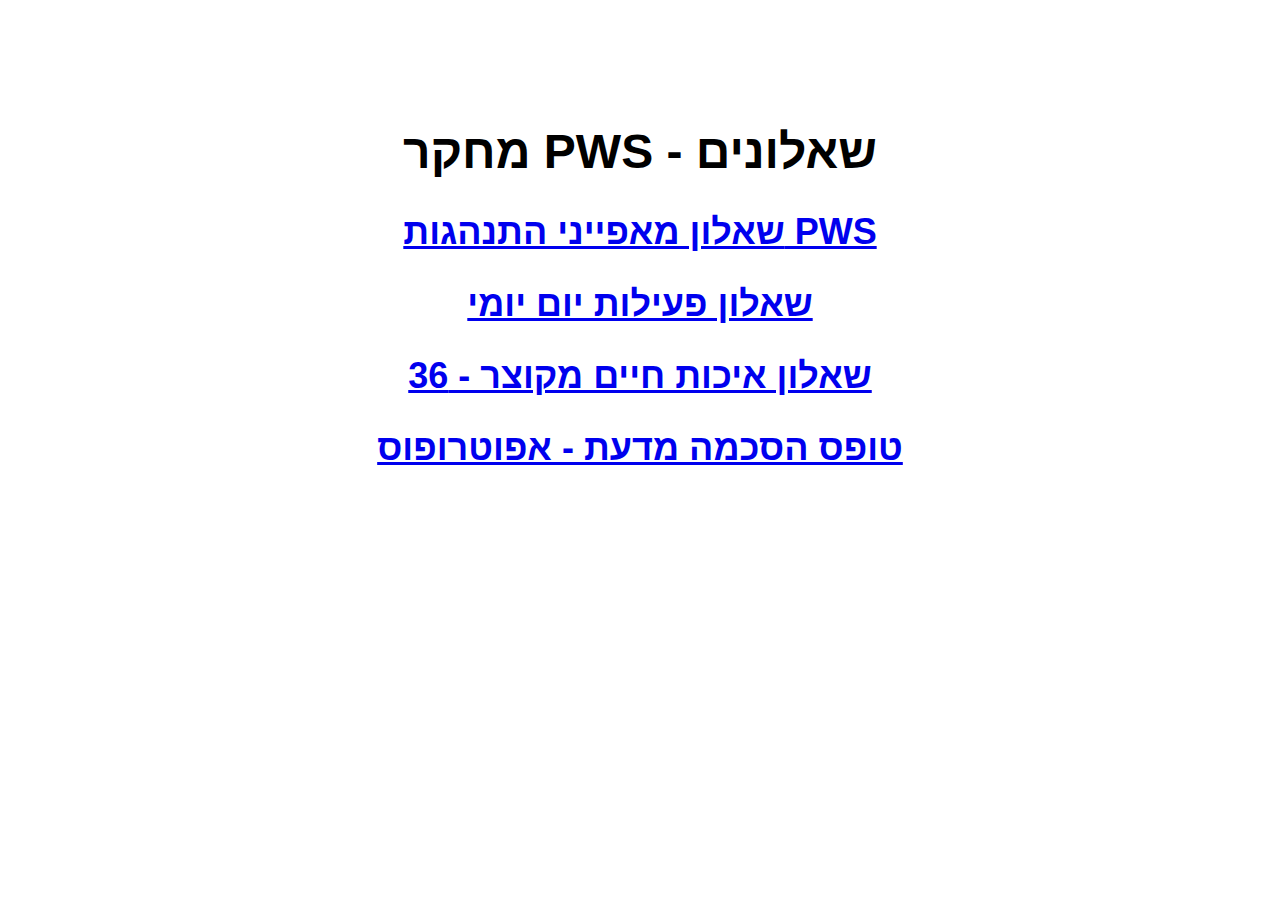
<file: index.html>
<!DOCTYPE html>
<html lang="he">
<meta name="viewport" content="width=device-width, initial-scale=1">
<head>
  <meta charset="utf-8">
  <title>שאלונים</title>
</head>
<body style="text-align: center; font-family:arial; font-size: 24px">
  <br><br><br>
  <h1>מחקר PWS - שאלונים</h1>
  <h2><a href="PWS.html">שאלון מאפייני התנהגות PWS</a></h2>
  <h2><a href="WaismanADL.html">שאלון פעילות יום יומי</a></h2>
  <h2><a href="SF-36.html">שאלון איכות חיים מקוצר - 36</a></h2>
  <h2><a href="Agreement-A.html">טופס הסכמה מדעת - אפוטרופוס</a></h2>
</body>
</html>
</file>
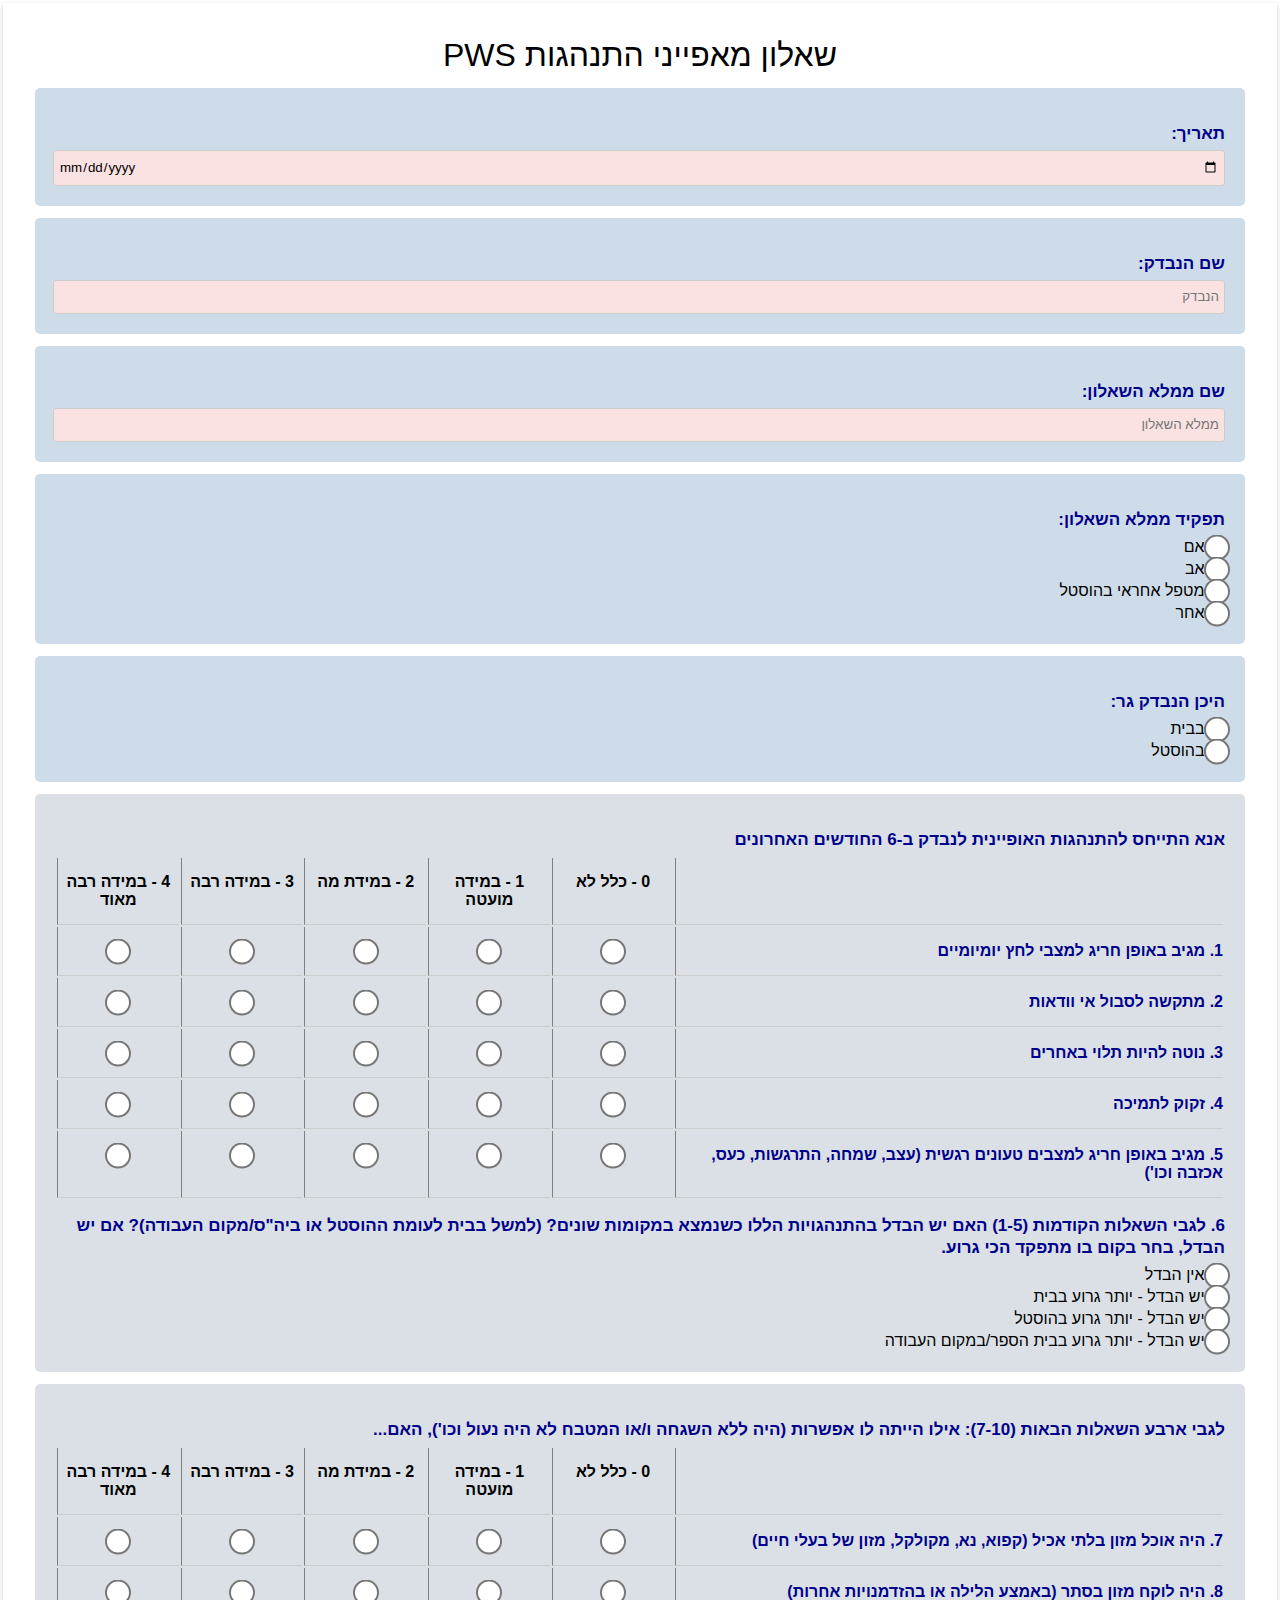
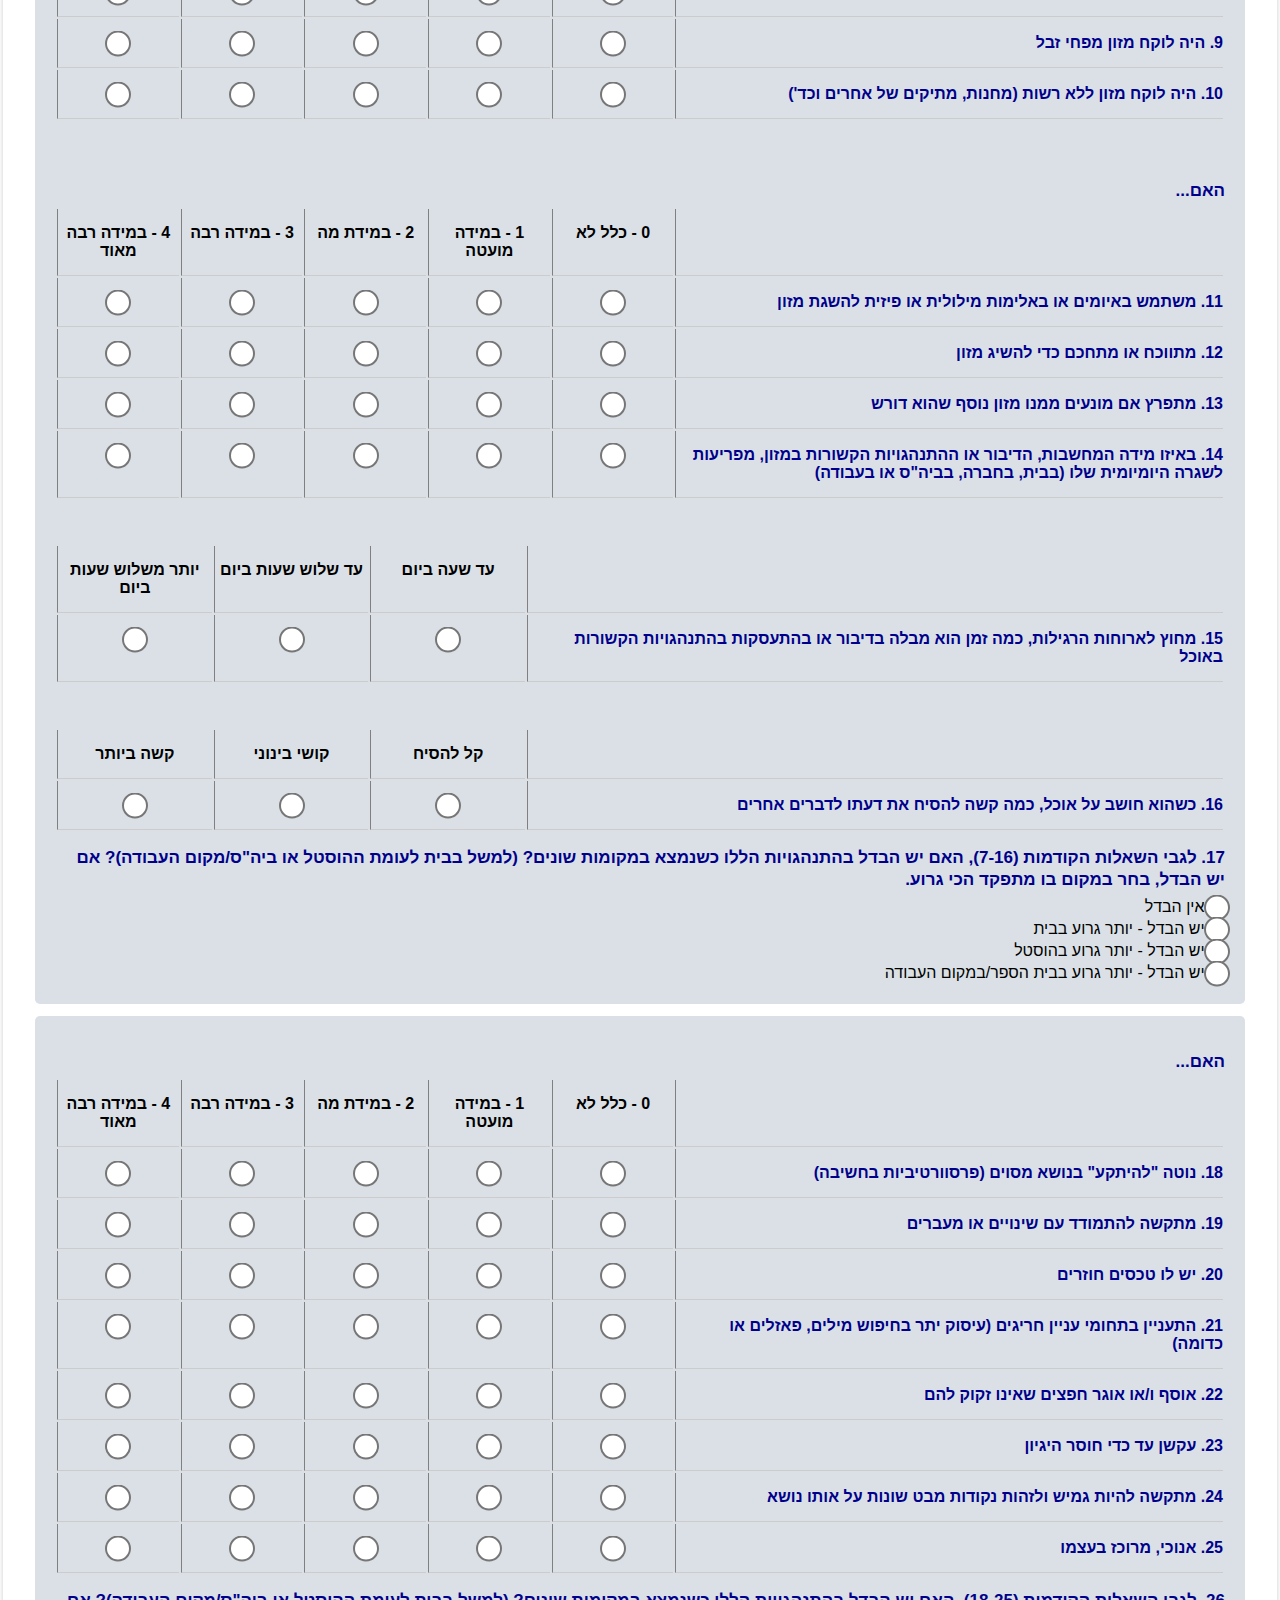
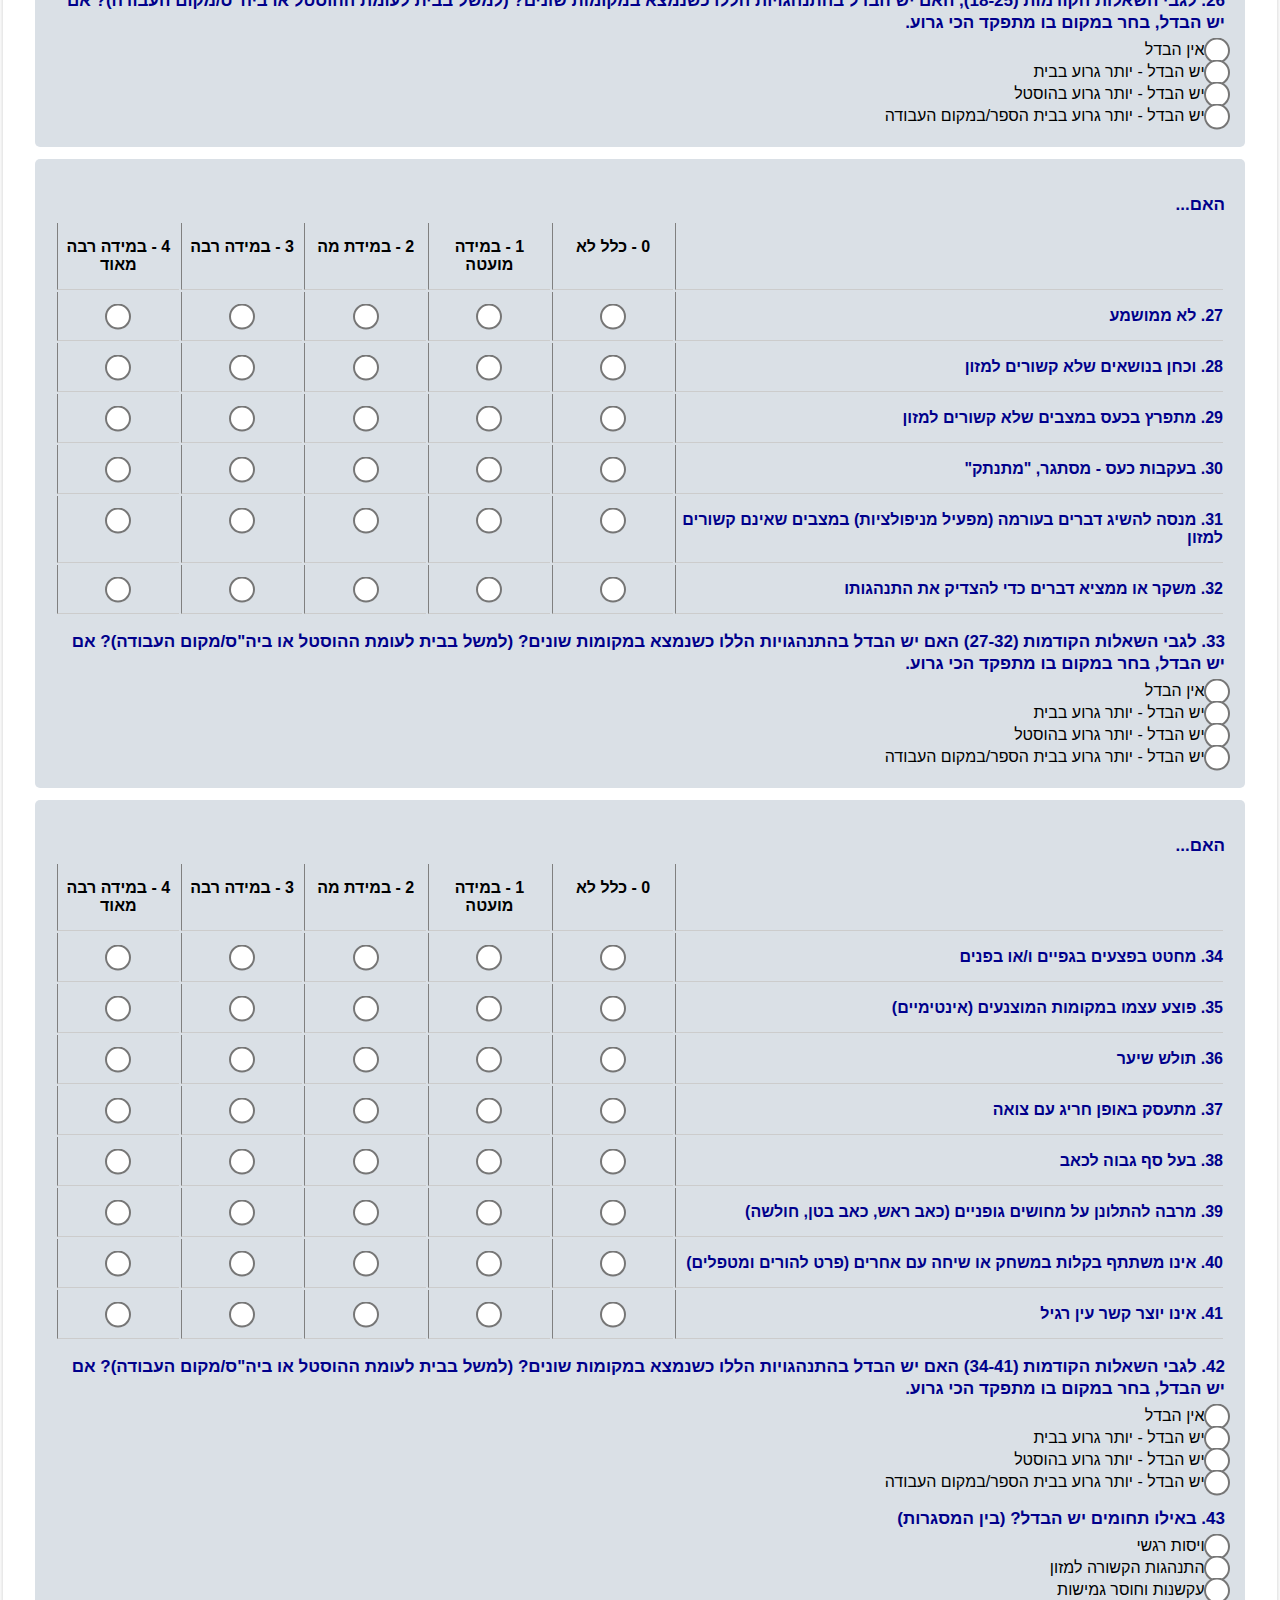
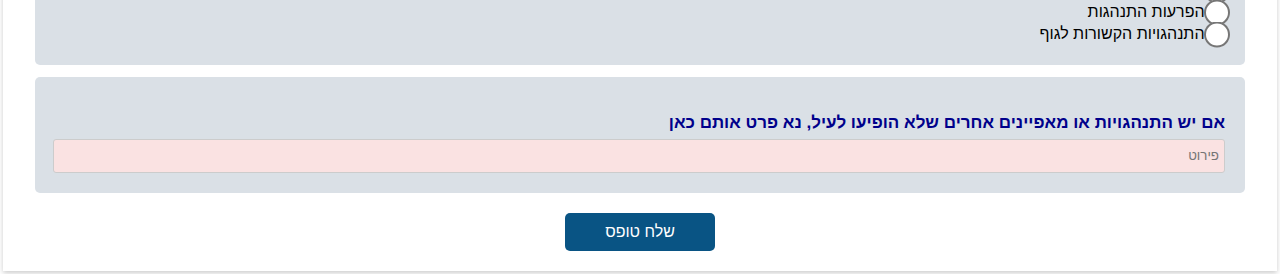
<file: PWS.html>
<!DOCTYPE html>
<html>
<meta name="viewport" content="width=device-width, initial-scale=1">
<style>
    html,
    body {
        min-height: 100%;
        display: flex;
    }

    body,
    input {
        padding: 0;
        margin: 0;
        outline: none;
        font-family: Roboto, Arial, sans-serif;
        color: black;
        line-height: 22px;
    }

    h1,
    h4 {
        font-weight: 400;
    }

    h4 {
        margin: 22px 0 4px;
    }

    h5 {
        text-transform: uppercase;
        color: #095484;
    }

    .main-block {
        display: flex;
        justify-content: center;
        align-items: center;
        padding: 3px;
    }

    form {
        width: 100%;
        padding: 20px;
        box-shadow: 0 2px 5px #ccc;
        background: #fff;
    }

    input {
        width: calc(100% - 10px);
        padding: 5px;
        border-radius: 3px;
        border: 1px solid #ccc;
        vertical-align: middle;
    }

    textarea {
        width: calc(100% - 6px);
        outline: none;
    }

    input:hover,
    textarea:hover {
        outline: none;
        border: 1px solid #095484;
    }

    th,
    td {
        width: 10%;
        padding: 15px 0;
        border-bottom: 1px solid #ccc;
        text-align: center;
        vertical-align: unset;
        line-height: 18px;
        border-bottom: 1px solid #ccc;
        border-left: 1px solid gray;
    }

    .additional-question th,
    .additional-question td {
        width: 38%;
    }

    .course-rate th,
    .course-rate td {
        width: 19%;
    }

    .first-col,
    .additional-question .first-col,
    .course-rate .first-col {
        width: 45%;
        font-weight: bold;
        text-align: right;
        word-break: keep-all;
        color: darkblue;
        font-size: 16px;
    }

    .question,
    .comments {
        margin: 15px 0 5px;
        font-size: 17px; 
        color: darkblue; 
        font-weight: bold;
    }

    .question-answer label {
        display: inline-block;
        padding: 0 20px 15px 0;
    }

    .question-answer input {
        width: auto;
    }

    .question-answer,
    table {
        width: 100%;
    }

    .btn-block {
        margin-top: 20px;
        text-align: center;
    }

    button {
        width: 150px;
        padding: 10px;
        border: none;
        border-radius: 5px;
        background: #095484;
        font-size: 16px;
        color: #fff;
        cursor: pointer;
    }

    button:hover {
        background: #0666a3;
    }

    div.header {
        padding: 20px; 
        border-radius: 5px;
        margin: 12px; 
        background-color: rgb(206, 220, 233)
    }

    div.section {
        padding: 20px; 
        border-radius: 5px;
        margin: 12px; 
        background-color: rgb(218, 224, 230)
    }

    input[type="radio"] {
        position: relative;
        align-content: center;
        height: auto;
        width: 16px;
        scale: 2.0;
    }

    input:invalid { 
        background: rgb(250, 226, 226);

    }

    input:focus:invalid {
        background: white;
    }

</style>
<head>
    <title>שאלון מאפייני התנהגות PWS</title>
</head>
<body>
    <div dir="rtl" class="main-block">
        <form action="https://docs.google.com/forms/u/1/d/e/1FAIpQLSehRsgyNvwmpvXEb6-7wrvkzXYzlBCuAcinn3CAzIJJRbuH1g/formResponse">
            <div>
                <h1 style="text-align: center">שאלון מאפייני התנהגות PWS</h1>
            </div>
            <div class="header">
                <p class="question">תאריך:</p>
                <input type="date"  name="entry.820884941" required>
            </div>
            <div class="header">
                <p class="question">שם הנבדק:</p>
                <input type="text" placeholder="הנבדק" name="entry.2119456475" required>
            </div>
            <div class="header">
                <p class="question">שם ממלא השאלון:</p>
                <input type="text" placeholder="ממלא השאלון" name="entry.1344334079" required>
            </div>
            <div class="header">
                <p class="question">תפקיד ממלא השאלון:</p>
                <div class="question-answer">
                    <div><input type="radio" value="אם"                 name="entry.1613374339" required> אם</div>
                    <div><input type="radio" value="אב"                 name="entry.1613374339" required> אב</div>
                    <div><input type="radio" value="מטפל אחראי בהוסטל" name="entry.1613374339" required> מטפל אחראי בהוסטל</div>
                    <div><input type="radio" value="אחר"                name="entry.1613374339" required> אחר</div>
                </div>
            </div>
            <div class="header">
                <p class="question">היכן הנבדק גר:</p>
                <div class="question-answer">
                    <div><input type="radio" value="בבית"   name="entry.1086581864" required> בבית</div>
                    <div><input type="radio" value="בהוסטל" name="entry.1086581864" required> בהוסטל</div>
                </div>
            </div>
            <div class="section">
                <p class="question">אנא התייחס להתנהגות האופיינית לנבדק ב-6 החודשים האחרונים</p>
                <table style="direction: rtl;">
                    <tr>
                        <th class="first-col"></th>
                        <th>0 - כלל לא</th>
                        <th>1 - במידה מועטה</th>
                        <th>2 - במידת מה</th>
                        <th>3 - במידה רבה</th>
                        <th>4 - במידה רבה מאוד</th>
                    </tr>
                    <tr>
                        <td class="first-col">1. מגיב באופן חריג למצבי לחץ יומיומיים</td>
                        <td><input type="radio" value="0 - כלל לא" name="entry.873963418" required></td>
                        <td><input type="radio" value="1 - במידה מועטה"        name="entry.873963418" required></td>
                        <td><input type="radio" value="2 - במידת מה"   name="entry.873963418" required></td>
                        <td><input type="radio" value="3 - במידה רבה"        name="entry.873963418" required></td>
                        <td><input type="radio" value="4 - במידה רבה מאוד"        name="entry.873963418" required></td>
                    </tr>
                    <tr>
                        <td class="first-col">2. מתקשה לסבול אי וודאות</td>
                        <td><input type="radio" value="0 - כלל לא" name="entry.1236482268" required></td>
                        <td><input type="radio" value="1 - במידה מועטה" name="entry.1236482268" required></td>
                        <td><input type="radio" value="2 - במידת מה" name="entry.1236482268" required></td>
                        <td><input type="radio" value="3 - במידה רבה" name="entry.1236482268" required></td>
                        <td><input type="radio" value="4 - במידה רבה מאוד" name="entry.1236482268" required></td>
                    </tr>
                    <tr>
                        <td class="first-col">3. נוטה להיות תלוי באחרים</td>
                        <td><input type="radio" value="0 - כלל לא" name="entry.645345546" required></td>
                        <td><input type="radio" value="1 - במידה מועטה"        name="entry.645345546" required></td>
                        <td><input type="radio" value="2 - במידת מה"   name="entry.645345546" required></td>
                        <td><input type="radio" value="3 - במידה רבה"        name="entry.645345546" required></td>
                        <td><input type="radio" value="4 - במידה רבה מאוד"        name="entry.645345546" required></td>
                    </tr>
                    <tr>
                        <td class="first-col">4. זקוק לתמיכה</td>
                        <td><input type="radio" value="0 - כלל לא" name="entry.1473588558" required></td>
                        <td><input type="radio" value="1 - במידה מועטה"        name="entry.1473588558" required></td>
                        <td><input type="radio" value="2 - במידת מה"   name="entry.1473588558" required></td>
                        <td><input type="radio" value="3 - במידה רבה"        name="entry.1473588558" required></td>
                        <td><input type="radio" value="4 - במידה רבה מאוד"        name="entry.1473588558" required></td>
                    </tr>
                    <tr>
                        <td class="first-col">5. מגיב באופן חריג למצבים טעונים רגשית (עצב, שמחה, התרגשות, כעס, אכזבה וכו')</td>
                        <td><input type="radio" value="0 - כלל לא" name="entry.1326662354" required></td>
                        <td><input type="radio" value="1 - במידה מועטה"        name="entry.1326662354" required></td>
                        <td><input type="radio" value="2 - במידת מה"   name="entry.1326662354" required></td>
                        <td><input type="radio" value="3 - במידה רבה"        name="entry.1326662354" required></td>
                        <td><input type="radio" value="4 - במידה רבה מאוד"        name="entry.1326662354" required></td>
                    </tr>
                </table>
                <p class="question">6. לגבי השאלות הקודמות (1-5) האם יש הבדל בהתנהגויות הללו כשנמצא במקומות שונים? (למשל בבית לעומת ההוסטל או ביה"ס/מקום העבודה)? אם יש הבדל, בחר בקום בו מתפקד הכי גרוע.</p>
                <div class="question-answer">
                    <div><input type="radio" value="אין הבדל"              name="entry.1747016377" required> אין הבדל</div>
                    <div><input type="radio" value="יש הבדל - יותר גרוע בבית"        name="entry.1747016377" required> יש הבדל - יותר גרוע בבית</div>
                    <div><input type="radio" value="יש הבדל - יותר גרוע בהוסטל"      name="entry.1747016377" required> יש הבדל - יותר גרוע בהוסטל</div>
                    <div><input type="radio" value="יש הבדל - יותר גרוע בבית הספר/במקום העבודה"   name="entry.1747016377" required> יש הבדל - יותר גרוע בבית הספר/במקום העבודה</div>
                </div>
            </div>
            <div class="section">
                <p class="question">לגבי ארבע השאלות הבאות (7-10): אילו הייתה לו אפשרות (היה ללא השגחה ו/או המטבח לא היה נעול וכו'), האם...</p>
                <table style="direction: rtl;">
                    <tr>
                        <th class="first-col"></th>
                        <th>0 - כלל לא</th>
                        <th>1 - במידה מועטה</th>
                        <th>2 - במידת מה</th>
                        <th>3 - במידה רבה</th>
                        <th>4 - במידה רבה מאוד</th>
                    </tr>
                    <tr>
                        <td class="first-col">7. היה אוכל מזון בלתי אכיל (קפוא, נא, מקולקל, מזון של בעלי חיים)</td>
                        <td><input type="radio" value="0 - כלל לא" name="entry.1614268457" required></td>
                        <td><input type="radio" value="1 - במידה מועטה"        name="entry.1614268457" required></td>
                        <td><input type="radio" value="2 - במידת מה"   name="entry.1614268457" required></td>
                        <td><input type="radio" value="3 - במידה רבה"        name="entry.1614268457" required></td>
                        <td><input type="radio" value="4 - במידה רבה מאוד"        name="entry.1614268457" required></td>
                    </tr>
                    <tr>
                        <td class="first-col">8. היה לוקח מזון בסתר (באמצע הלילה או בהזדמנויות אחרות)</td>
                        <td><input type="radio" value="0 - כלל לא" name="entry.594779407" required></td>
                        <td><input type="radio" value="1 - במידה מועטה"        name="entry.594779407" required></td>
                        <td><input type="radio" value="2 - במידת מה"   name="entry.594779407" required></td>
                        <td><input type="radio" value="3 - במידה רבה"        name="entry.594779407" required></td>
                        <td><input type="radio" value="4 - במידה רבה מאוד"        name="entry.594779407" required></td>
                    </tr>
                    <tr>
                        <td class="first-col">9. היה לוקח מזון מפחי זבל</td>
                        <td><input type="radio" value="0 - כלל לא" name="entry.1715956218" required></td>
                        <td><input type="radio" value="1 - במידה מועטה"        name="entry.1715956218" required></td>
                        <td><input type="radio" value="2 - במידת מה"   name="entry.1715956218" required></td>
                        <td><input type="radio" value="3 - במידה רבה"        name="entry.1715956218" required></td>
                        <td><input type="radio" value="4 - במידה רבה מאוד"        name="entry.1715956218" required></td>
                    </tr>
                    <tr>
                        <td class="first-col">10. היה לוקח מזון ללא רשות (מחנות, מתיקים של אחרים וכד')</td>
                        <td><input type="radio" value="0 - כלל לא" name="entry.809724524" required></td>
                        <td><input type="radio" value="1 - במידה מועטה"        name="entry.809724524" required></td>
                        <td><input type="radio" value="2 - במידת מה"   name="entry.809724524" required></td>
                        <td><input type="radio" value="3 - במידה רבה"        name="entry.809724524" required></td>
                        <td><input type="radio" value="4 - במידה רבה מאוד"        name="entry.809724524" required></td>
                    </tr>
                </table>
                <br>
                <br>
                <p class="question">האם...</p>
                <table style="direction: rtl;">
                    <tr>
                        <th class="first-col"></th>
                        <th>0 - כלל לא</th>
                        <th>1 - במידה מועטה</th>
                        <th>2 - במידת מה</th>
                        <th>3 - במידה רבה</th>
                        <th>4 - במידה רבה מאוד</th>
                    </tr>
                    <tr>
                        <td class="first-col">11. משתמש באיומים או באלימות מילולית או פיזית להשגת מזון</td>
                        <td><input type="radio" value="0 - כלל לא" name="entry.1029132661" required></td>
                        <td><input type="radio" value="1 - במידה מועטה"        name="entry.1029132661" required></td>
                        <td><input type="radio" value="2 - במידת מה"   name="entry.1029132661" required></td>
                        <td><input type="radio" value="3 - במידה רבה"        name="entry.1029132661" required></td>
                        <td><input type="radio" value="4 - במידה רבה מאוד"        name="entry.1029132661" required></td>
                    </tr>
                    <tr>
                        <td class="first-col">12. מתווכח או מתחכם כדי להשיג מזון</td>
                        <td><input type="radio" value="0 - כלל לא" name="entry.1301504564" required></td>
                        <td><input type="radio" value="1 - במידה מועטה"         name="entry.1301504564" required></td>
                        <td><input type="radio" value="2 - במידת מה"   name="entry.1301504564" required></td>
                        <td><input type="radio" value="3 - במידה רבה"         name="entry.1301504564" required></td>
                        <td><input type="radio" value="4 - במידה רבה מאוד"         name="entry.1301504564" required></td>
                    </tr>
                    <tr>
                        <td class="first-col">13. מתפרץ אם מונעים ממנו מזון נוסף שהוא דורש</td>
                        <td><input type="radio" value="0 - כלל לא" name="entry.2032840012" required></td>
                        <td><input type="radio" value="1 - במידה מועטה"        name="entry.2032840012" required></td>
                        <td><input type="radio" value="2 - במידת מה"   name="entry.2032840012" required></td>
                        <td><input type="radio" value="3 - במידה רבה"        name="entry.2032840012" required></td>
                        <td><input type="radio" value="4 - במידה רבה מאוד"        name="entry.2032840012" required></td>
                    </tr>
                    <tr>
                        <td class="first-col">14. באיזו מידה המחשבות, הדיבור או ההתנהגויות הקשורות במזון, מפריעות לשגרה היומיומית שלו (בבית, בחברה, בביה"ס או בעבודה)</td>
                        <td><input type="radio" value="0 - כלל לא" name="entry.2056350236" required></td>
                        <td><input type="radio" value="1 - במידה מועטה"        name="entry.2056350236" required></td>
                        <td><input type="radio" value="2 - במידת מה"   name="entry.2056350236" required></td>
                        <td><input type="radio" value="3 - במידה רבה"        name="entry.2056350236" required></td>
                        <td><input type="radio" value="4 - במידה רבה מאוד"        name="entry.2056350236" required></td>
                    </tr>
				
                </table>
                <br>
                <br>
                <table style="direction: rtl;">
                    <tr>
                        <th class="first-col"></th>
                        <th>עד שעה ביום</th>
                        <th>עד שלוש שעות ביום</th>
                        <th>יותר משלוש שעות ביום</th>
                    </tr>
                    <tr>
                        <td class="first-col">15. מחוץ לארוחות הרגילות, כמה זמן הוא מבלה בדיבור או בהתעסקות בהתנהגויות הקשורות באוכל</td>
                        <td><input type="radio" value="עד שעה ביום" name="entry.347277282" required></td>
                        <td><input type="radio" value="עד שלוש שעות ביום"        name="entry.347277282" required></td>
                        <td><input type="radio" value="יותר משלוש שעות ביום"   name="entry.347277282" required></td>
                    </tr>
				</table>
                <br>
                <br>
                <table style="direction: rtl;">
                    <tr>
                        <th class="first-col"></th>
                        <th>קל להסיח</th>
                        <th>קושי בינוני</th>
                        <th>קשה ביותר</th>
                    </tr>
                    <tr>
                        <td class="first-col">16. כשהוא חושב על אוכל, כמה קשה להסיח את דעתו לדברים אחרים</td>
                        <td><input type="radio" value="קל להסיח" name="entry.1945087649" required></td>
                        <td><input type="radio" value="קושי בינוני"        name="entry.1945087649" required></td>
                        <td><input type="radio" value="קשה ביותר"   name="entry.1945087649" required></td>
                    </tr>
				</table>
                <p class="question">17. לגבי השאלות הקודמות (7-16), האם יש הבדל בהתנהגויות הללו כשנמצא במקומות שונים? (למשל בבית לעומת ההוסטל או ביה"ס/מקום העבודה)? אם יש הבדל, בחר במקום בו מתפקד הכי גרוע.</p>
                <div class="question-answer">
                    <div><input type="radio" value="אין הבדל"              name="entry.1626585160" required> אין הבדל</div>
                    <div><input type="radio" value="יש הבדל - יותר גרוע בבית"        name="entry.1626585160" required> יש הבדל - יותר גרוע בבית</div>
                    <div><input type="radio" value="יש הבדל - יותר גרוע בהוסטל"      name="entry.1626585160" required> יש הבדל - יותר גרוע בהוסטל</div>
                    <div><input type="radio" value="יש הבדל - יותר גרוע בבית הספר/במקום העבודה"   name="entry.1626585160" required> יש הבדל - יותר גרוע בבית הספר/במקום העבודה</div>
                </div>
            </div>
            <div class="section">
                <p class="question">האם...</p>
                <table style="direction: rtl;">
                    <tr>
                        <th class="first-col"></th>
                        <th>0 - כלל לא</th>
                        <th>1 - במידה מועטה</th>
                        <th>2 - במידת מה</th>
                        <th>3 - במידה רבה</th>
                        <th>4 - במידה רבה מאוד</th>
                    </tr>
                    <tr>
                        <td class="first-col">18. נוטה "להיתקע" בנושא מסוים (פרסוורטיביות בחשיבה)</td>
                        <td><input type="radio" value="0 - כלל לא" name="entry.1216822349" required></td>
                        <td><input type="radio" value="1 - במידה מועטה"        name="entry.1216822349" required></td>
                        <td><input type="radio" value="2 - במידת מה"   name="entry.1216822349" required></td>
                        <td><input type="radio" value="3 - במידה רבה"        name="entry.1216822349" required></td>
                        <td><input type="radio" value="4 - במידה רבה מאוד"        name="entry.1216822349" required></td>
                    </tr>
                    <tr>
                        <td class="first-col">19. מתקשה להתמודד עם שינויים או מעברים</td>
                        <td><input type="radio" value="0 - כלל לא" name="entry.1970161193" required></td>
                        <td><input type="radio" value="1 - במידה מועטה"        name="entry.1970161193" required></td>
                        <td><input type="radio" value="2 - במידת מה"   name="entry.1970161193" required></td>
                        <td><input type="radio" value="3 - במידה רבה"        name="entry.1970161193" required></td>
                        <td><input type="radio" value="4 - במידה רבה מאוד"        name="entry.1970161193" required></td>
                    </tr>
                    <tr>
                        <td class="first-col">20. יש לו טכסים חוזרים</td>
                        <td><input type="radio" value="0 - כלל לא" name="entry.1729274037" required></td>
                        <td><input type="radio" value="1 - במידה מועטה"        name="entry.1729274037" required></td>
                        <td><input type="radio" value="2 - במידת מה"   name="entry.1729274037" required></td>
                        <td><input type="radio" value="3 - במידה רבה"        name="entry.1729274037" required></td>
                        <td><input type="radio" value="4 - במידה רבה מאוד"        name="entry.1729274037" required></td>
                    </tr>
                    <tr>
                        <td class="first-col">21. התעניין בתחומי עניין חריגים (עיסוק יתר בחיפוש מילים, פאזלים או כדומה)</td>
                        <td><input type="radio" value="0 - כלל לא" name="entry.770731081" required></td>
                        <td><input type="radio" value="1 - במידה מועטה"        name="entry.770731081" required></td>
                        <td><input type="radio" value="2 - במידת מה"   name="entry.770731081" required></td>
                        <td><input type="radio" value="3 - במידה רבה"        name="entry.770731081" required></td>
                        <td><input type="radio" value="4 - במידה רבה מאוד"        name="entry.770731081" required></td>
                    </tr>
                    <tr>
                        <td class="first-col">22. אוסף ו/או אוגר חפצים שאינו זקוק להם</td>
                        <td><input type="radio" value="0 - כלל לא" name="entry.1273648827" required></td>
                        <td><input type="radio" value="1 - במידה מועטה"        name="entry.1273648827" required></td>
                        <td><input type="radio" value="2 - במידת מה"   name="entry.1273648827" required></td>
                        <td><input type="radio" value="3 - במידה רבה"        name="entry.1273648827" required></td>
                        <td><input type="radio" value="4 - במידה רבה מאוד"        name="entry.1273648827" required></td>
                    </tr>
                    <tr>
                        <td class="first-col">23. עקשן עד כדי חוסר היגיון</td>
                        <td><input type="radio" value="0 - כלל לא" name="entry.496566674" required></td>
                        <td><input type="radio" value="1 - במידה מועטה"        name="entry.496566674" required></td>
                        <td><input type="radio" value="2 - במידת מה"   name="entry.496566674" required></td>
                        <td><input type="radio" value="3 - במידה רבה"        name="entry.496566674" required></td>
                        <td><input type="radio" value="4 - במידה רבה מאוד"        name="entry.496566674" required></td>
                    </tr>
                    <tr>
                        <td class="first-col">24. מתקשה להיות גמיש ולזהות נקודות מבט שונות על אותו נושא</td>
                        <td><input type="radio" value="0 - כלל לא" name="entry.1413747250" required></td>
                        <td><input type="radio" value="1 - במידה מועטה"        name="entry.1413747250" required></td>
                        <td><input type="radio" value="2 - במידת מה"   name="entry.1413747250" required></td>
                        <td><input type="radio" value="3 - במידה רבה"        name="entry.1413747250" required></td>
                        <td><input type="radio" value="4 - במידה רבה מאוד"        name="entry.1413747250" required></td>
                    </tr>
                    <tr>
                        <td class="first-col">25. אנוכי, מרוכז בעצמו</td>
                        <td><input type="radio" value="0 - כלל לא" name="entry.1793735037" required></td>
                        <td><input type="radio" value="1 - במידה מועטה"        name="entry.1793735037" required></td>
                        <td><input type="radio" value="2 - במידת מה"   name="entry.1793735037" required></td>
                        <td><input type="radio" value="3 - במידה רבה"        name="entry.1793735037" required></td>
                        <td><input type="radio" value="4 - במידה רבה מאוד"        name="entry.1793735037" required></td>
                    </tr>
                </table>
                <p class="question">26. לגבי השאלות הקודמות (18-25), האם יש הבדל בהתנהגויות הללו כשנמצא במקומות שונים? (למשל בבית לעומת ההוסטל או ביה"ס/מקום העבודה)? אם יש הבדל, בחר במקום בו מתפקד הכי גרוע.</p>
                <div class="question-answer">
                    <div><input type="radio" value="אין הבדל"              name="entry.1328216498" required> אין הבדל</div>
                    <div><input type="radio" value="יש הבדל - יותר גרוע בבית"        name="entry.1328216498" required> יש הבדל - יותר גרוע בבית</div>
                    <div><input type="radio" value="יש הבדל - יותר גרוע בהוסטל"      name="entry.1328216498" required> יש הבדל - יותר גרוע בהוסטל</div>
                    <div><input type="radio" value="יש הבדל - יותר גרוע בבית הספר/במקום העבודה"   name="entry.1328216498" required> יש הבדל - יותר גרוע בבית הספר/במקום העבודה</div>
                </div>
            </div>
            <div class="section">
                <p class="question">האם...</p>
                <table style="direction: rtl;">
                    <tr>
                        <th class="first-col"></th>
                        <th>0 - כלל לא</th>
                        <th>1 - במידה מועטה</th>
                        <th>2 - במידת מה</th>
                        <th>3 - במידה רבה</th>
                        <th>4 - במידה רבה מאוד</th>
                    </tr>
                    <tr>
                        <td class="first-col">27. לא ממושמע</td>
                        <td><input type="radio" value="0 - כלל לא" name="entry.1264799698" required></td>
                        <td><input type="radio" value="1 - במידה מועטה"        name="entry.1264799698" required></td>
                        <td><input type="radio" value="2 - במידת מה"   name="entry.1264799698" required></td>
                        <td><input type="radio" value="3 - במידה רבה"        name="entry.1264799698" required></td>
                        <td><input type="radio" value="4 - במידה רבה מאוד"        name="entry.1264799698" required></td>
                    </tr>
                    <tr>
                        <td class="first-col">28. וכחן בנושאים שלא קשורים למזון</td>
                        <td><input type="radio" value="0 - כלל לא" name="entry.1365747815" required></td>
                        <td><input type="radio" value="1 - במידה מועטה"        name="entry.1365747815" required></td>
                        <td><input type="radio" value="2 - במידת מה"   name="entry.1365747815" required></td>
                        <td><input type="radio" value="3 - במידה רבה"        name="entry.1365747815" required></td>
                        <td><input type="radio" value="4 - במידה רבה מאוד"        name="entry.1365747815" required></td>
                    </tr>
                    <tr>
                        <td class="first-col">29. מתפרץ בכעס במצבים שלא קשורים למזון</td>
                        <td><input type="radio" value="0 - כלל לא" name="entry.521512268" required></td>
                        <td><input type="radio" value="1 - במידה מועטה"        name="entry.521512268" required></td>
                        <td><input type="radio" value="2 - במידת מה"   name="entry.521512268" required></td>
                        <td><input type="radio" value="3 - במידה רבה"        name="entry.521512268" required></td>
                        <td><input type="radio" value="4 - במידה רבה מאוד"        name="entry.521512268" required></td>
                    </tr>
                    <tr>
                        <td class="first-col">30. בעקבות כעס - מסתגר, "מתנתק"</td>
                        <td><input type="radio" value="0 - כלל לא" name="entry.1249071008" required></td>
                        <td><input type="radio" value="1 - במידה מועטה"        name="entry.1249071008" required></td>
                        <td><input type="radio" value="2 - במידת מה"   name="entry.1249071008" required></td>
                        <td><input type="radio" value="3 - במידה רבה"        name="entry.1249071008" required></td>
                        <td><input type="radio" value="4 - במידה רבה מאוד"        name="entry.1249071008" required></td>
                    </tr>
                    <tr>
                        <td class="first-col">31. מנסה להשיג דברים בעורמה (מפעיל מניפולציות) במצבים שאינם קשורים למזון</td>
                        <td><input type="radio" value="0 - כלל לא" name="entry.1950776904" required></td>
                        <td><input type="radio" value="1 - במידה מועטה"        name="entry.1950776904" required></td>
                        <td><input type="radio" value="2 - במידת מה"   name="entry.1950776904" required></td>
                        <td><input type="radio" value="3 - במידה רבה"        name="entry.1950776904" required></td>
                        <td><input type="radio" value="4 - במידה רבה מאוד"        name="entry.1950776904" required></td>
                    </tr>
                    <tr>
                        <td class="first-col">32. משקר או ממציא דברים כדי להצדיק את התנהגותו</td>
                        <td><input type="radio" value="0 - כלל לא" name="entry.342989598" required></td>
                        <td><input type="radio" value="1 - במידה מועטה"        name="entry.342989598" required></td>
                        <td><input type="radio" value="2 - במידת מה"   name="entry.342989598" required></td>
                        <td><input type="radio" value="3 - במידה רבה"        name="entry.342989598" required></td>
                        <td><input type="radio" value="4 - במידה רבה מאוד"        name="entry.342989598" required></td>
                    </tr>
                </table>
                <p class="question">33. לגבי השאלות הקודמות (27-32) האם יש הבדל בהתנהגויות הללו כשנמצא במקומות שונים? (למשל בבית לעומת ההוסטל או ביה"ס/מקום העבודה)? אם יש הבדל, בחר במקום בו מתפקד הכי גרוע.</p>
                <div class="question-answer">
                    <div><input type="radio" value="אין הבדל"              name="entry.1946610314" required> אין הבדל</div>
                    <div><input type="radio" value="יש הבדל - יותר גרוע בבית"        name="entry.1946610314" required> יש הבדל - יותר גרוע בבית</div>
                    <div><input type="radio" value="יש הבדל - יותר גרוע בהוסטל"      name="entry.1946610314" required> יש הבדל - יותר גרוע בהוסטל</div>
                    <div><input type="radio" value="יש הבדל - יותר גרוע בבית הספר/במקום העבודה"   name="entry.1946610314" required> יש הבדל - יותר גרוע בבית הספר/במקום העבודה</div>
                </div>
            </div>
            <div class="section">
                <p class="question">האם...</p>
                <table style="direction: rtl;">
                    <tr>
                        <th class="first-col"></th>
                        <th>0 - כלל לא</th>
                        <th>1 - במידה מועטה</th>
                        <th>2 - במידת מה</th>
                        <th>3 - במידה רבה</th>
                        <th>4 - במידה רבה מאוד</th>
                    </tr>
                    <tr>
                        <td class="first-col">34. מחטט בפצעים בגפיים ו/או בפנים</td>
                        <td><input type="radio" value="0 - כלל לא" name="entry.1930583236" required></td>
                        <td><input type="radio" value="1 - במידה מועטה"        name="entry.1930583236" required></td>
                        <td><input type="radio" value="2 - במידת מה"   name="entry.1930583236" required></td>
                        <td><input type="radio" value="3 - במידה רבה"        name="entry.1930583236" required></td>
                        <td><input type="radio" value="4 - במידה רבה מאוד"        name="entry.1930583236" required></td>
                    </tr>
                    <tr>
                        <td class="first-col">35. פוצע עצמו במקומות המוצנעים (אינטימיים)</td>
                        <td><input type="radio" value="0 - כלל לא" name="entry.2036967914" required></td>
                        <td><input type="radio" value="1 - במידה מועטה"        name="entry.2036967914" required></td>
                        <td><input type="radio" value="2 - במידת מה"   name="entry.2036967914" required></td>
                        <td><input type="radio" value="3 - במידה רבה"        name="entry.2036967914" required></td>
                        <td><input type="radio" value="4 - במידה רבה מאוד"        name="entry.2036967914" required></td>
                    </tr>
                    <tr>
                        <td class="first-col">36. תולש שיער</td>
                        <td><input type="radio" value="0 - כלל לא" name="entry.1180861591" required></td>
                        <td><input type="radio" value="1 - במידה מועטה"        name="entry.1180861591" required></td>
                        <td><input type="radio" value="2 - במידת מה"   name="entry.1180861591" required></td>
                        <td><input type="radio" value="3 - במידה רבה"        name="entry.1180861591" required></td>
                        <td><input type="radio" value="4 - במידה רבה מאוד"        name="entry.1180861591" required></td>
                    </tr>
                    <tr>
                        <td class="first-col">37. מתעסק באופן חריג עם צואה</td>
                        <td><input type="radio" value="0 - כלל לא" name="entry.1688604770" required></td>
                        <td><input type="radio" value="1 - במידה מועטה"        name="entry.1688604770" required></td>
                        <td><input type="radio" value="2 - במידת מה"   name="entry.1688604770" required></td>
                        <td><input type="radio" value="3 - במידה רבה"        name="entry.1688604770" required></td>
                        <td><input type="radio" value="4 - במידה רבה מאוד"        name="entry.1688604770" required></td>
                    </tr>
                    <tr>
                        <td class="first-col">38. בעל סף גבוה לכאב</td>
                        <td><input type="radio" value="0 - כלל לא" name="entry.1154245581" required></td>
                        <td><input type="radio" value="1 - במידה מועטה"        name="entry.1154245581" required></td>
                        <td><input type="radio" value="2 - במידת מה"   name="entry.1154245581" required></td>
                        <td><input type="radio" value="3 - במידה רבה"        name="entry.1154245581" required></td>
                        <td><input type="radio" value="4 - במידה רבה מאוד"        name="entry.1154245581" required></td>
                    </tr>
                    <tr>
                        <td class="first-col">39. מרבה להתלונן על מחושים גופניים (כאב ראש, כאב בטן, חולשה)</td>
                        <td><input type="radio" value="0 - כלל לא" name="entry.1721357376" required></td>
                        <td><input type="radio" value="1 - במידה מועטה"        name="entry.1721357376" required></td>
                        <td><input type="radio" value="2 - במידת מה"   name="entry.1721357376" required></td>
                        <td><input type="radio" value="3 - במידה רבה"        name="entry.1721357376" required></td>
                        <td><input type="radio" value="4 - במידה רבה מאוד"        name="entry.1721357376" required></td>
                    </tr>
                    <tr>
                        <td class="first-col">40. אינו משתתף בקלות במשחק או שיחה עם אחרים (פרט להורים ומטפלים)</td>
                        <td><input type="radio" value="0 - כלל לא" name="entry.1929164823" required></td>
                        <td><input type="radio" value="1 - במידה מועטה"        name="entry.1929164823" required></td>
                        <td><input type="radio" value="2 - במידת מה"   name="entry.1929164823" required></td>
                        <td><input type="radio" value="3 - במידה רבה"        name="entry.1929164823" required></td>
                        <td><input type="radio" value="4 - במידה רבה מאוד"        name="entry.1929164823" required></td>
                    </tr>
                    <tr>
                        <td class="first-col">41. אינו יוצר קשר עין רגיל</td>
                        <td><input type="radio" value="0 - כלל לא" name="entry.490764100" required></td>
                        <td><input type="radio" value="1 - במידה מועטה"        name="entry.490764100" required></td>
                        <td><input type="radio" value="2 - במידת מה"   name="entry.490764100" required></td>
                        <td><input type="radio" value="3 - במידה רבה"        name="entry.490764100" required></td>
                        <td><input type="radio" value="4 - במידה רבה מאוד"        name="entry.490764100" required></td>
                    </tr>
                </table>
                <p class="question">42. לגבי השאלות הקודמות (34-41) האם יש הבדל בהתנהגויות הללו כשנמצא במקומות שונים? (למשל בבית לעומת ההוסטל או ביה"ס/מקום העבודה)? אם יש הבדל, בחר במקום בו מתפקד הכי גרוע.</p>
                <div class="question-answer">
                    <div><input type="radio" value="אין הבדל"              name="entry.1326459747" required> אין הבדל</div>
                    <div><input type="radio" value="יש הבדל - יותר גרוע בבית"        name="entry.1326459747" required> יש הבדל - יותר גרוע בבית</div>
                    <div><input type="radio" value="יש הבדל - יותר גרוע בהוסטל"      name="entry.1326459747" required> יש הבדל - יותר גרוע בהוסטל</div>
                    <div><input type="radio" value="יש הבדל - יותר גרוע בבית הספר/במקום העבודה"   name="entry.1326459747" required> יש הבדל - יותר גרוע בבית הספר/במקום העבודה</div>
                </div>
                <p class="question">43. באילו תחומים יש הבדל? (בין המסגרות)</p>
                <div class="question-answer">
                    <div><input type="radio" value="ויסות רגשי"               name="entry.38833422"> ויסות רגשי</div>
                    <div><input type="radio" value="התנהגות הקשורה למזון"    name="entry.38833422"> התנהגות הקשורה למזון</div>
                    <div><input type="radio" value="עקשנות וחוסר גמישות"     name="entry.38833422"> עקשנות וחוסר גמישות</div>
                    <div><input type="radio" value="הפרעות התנהגות"          name="entry.38833422"> הפרעות התנהגות</div>
                    <div><input type="radio" value="התנהגויות הקשורות לגוף" name="entry.38833422"> התנהגויות הקשורות לגוף</div>
                </div>
            </div>
            <div class="section">
                <p class="question">אם יש התנהגויות או מאפיינים אחרים שלא הופיעו לעיל, נא פרט אותם כאן</p>
                <input type="text" placeholder="פירוט" name="entry.242743089" required>
            </div>
            <div class="btn-block">
                <button type="submit" href="/">שלח טופס</button>
            </div>
        </form>
    </div>
</body>

</html>
</file>
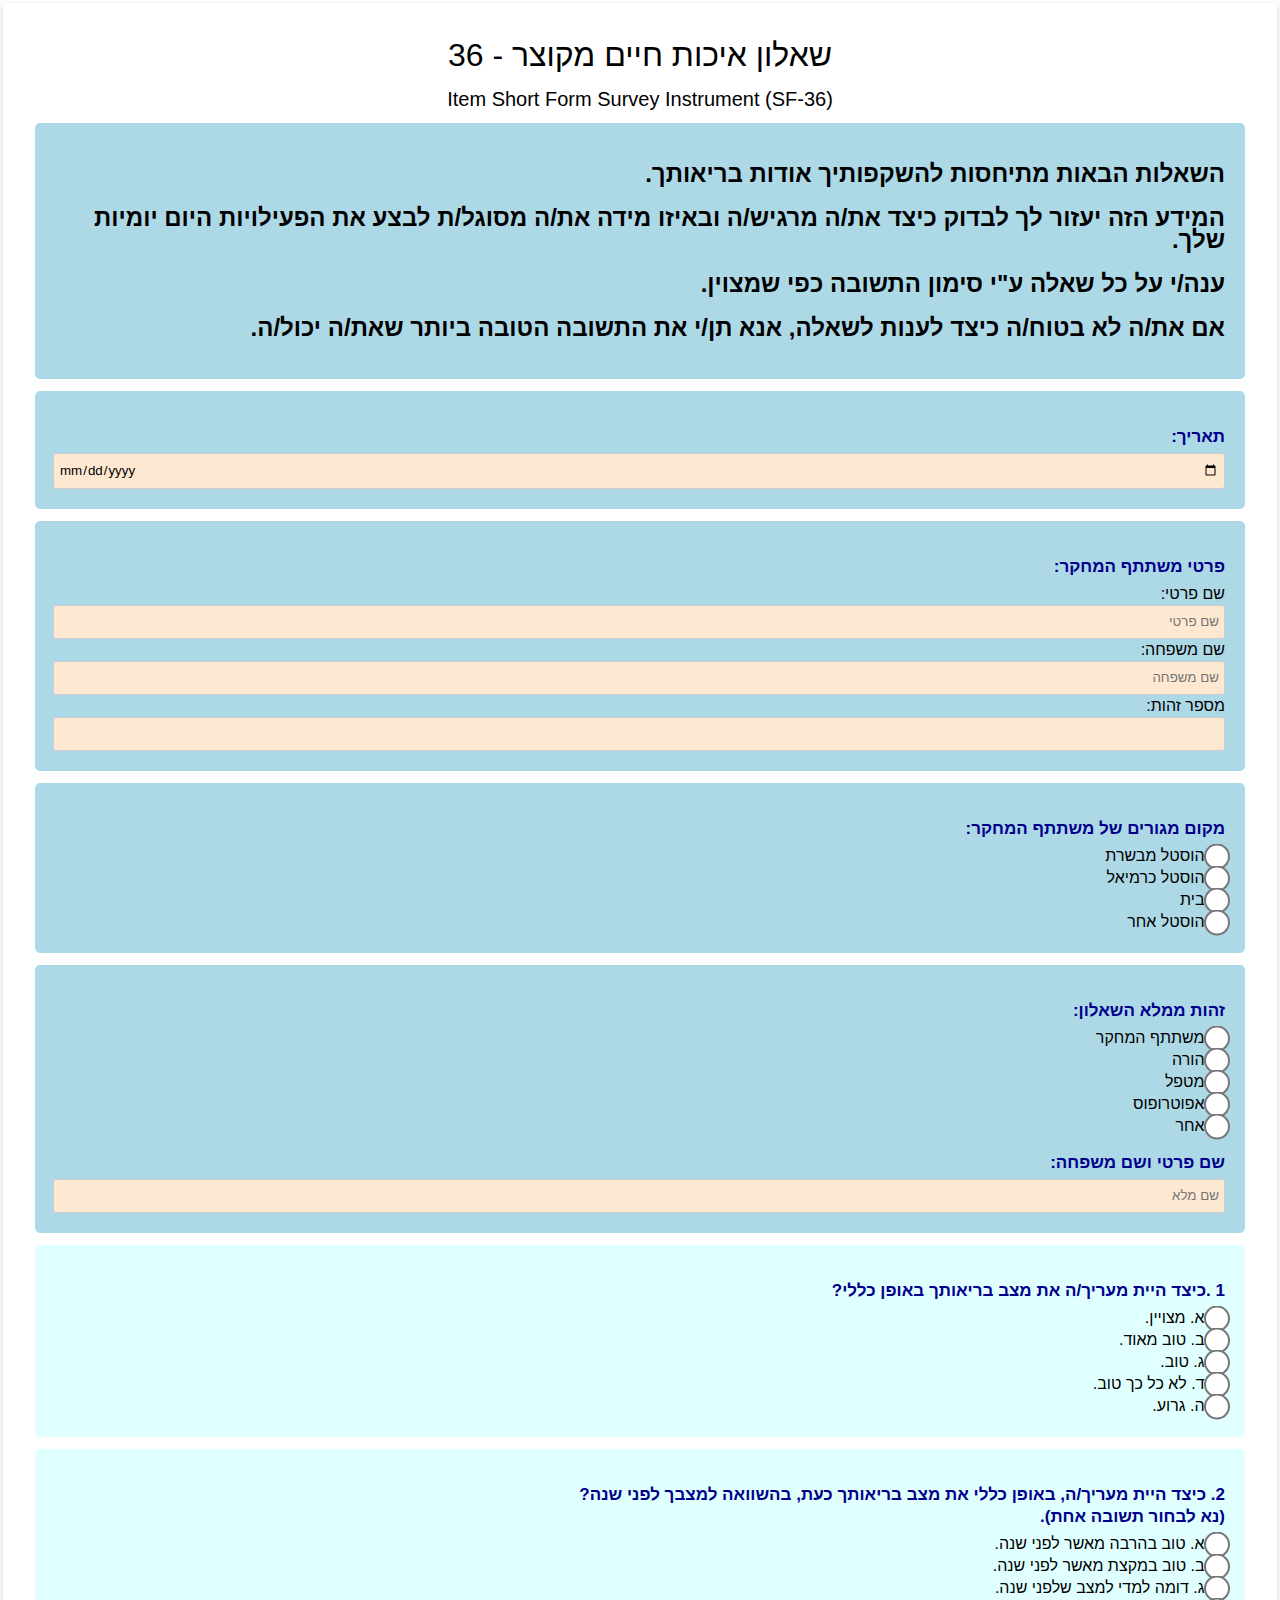
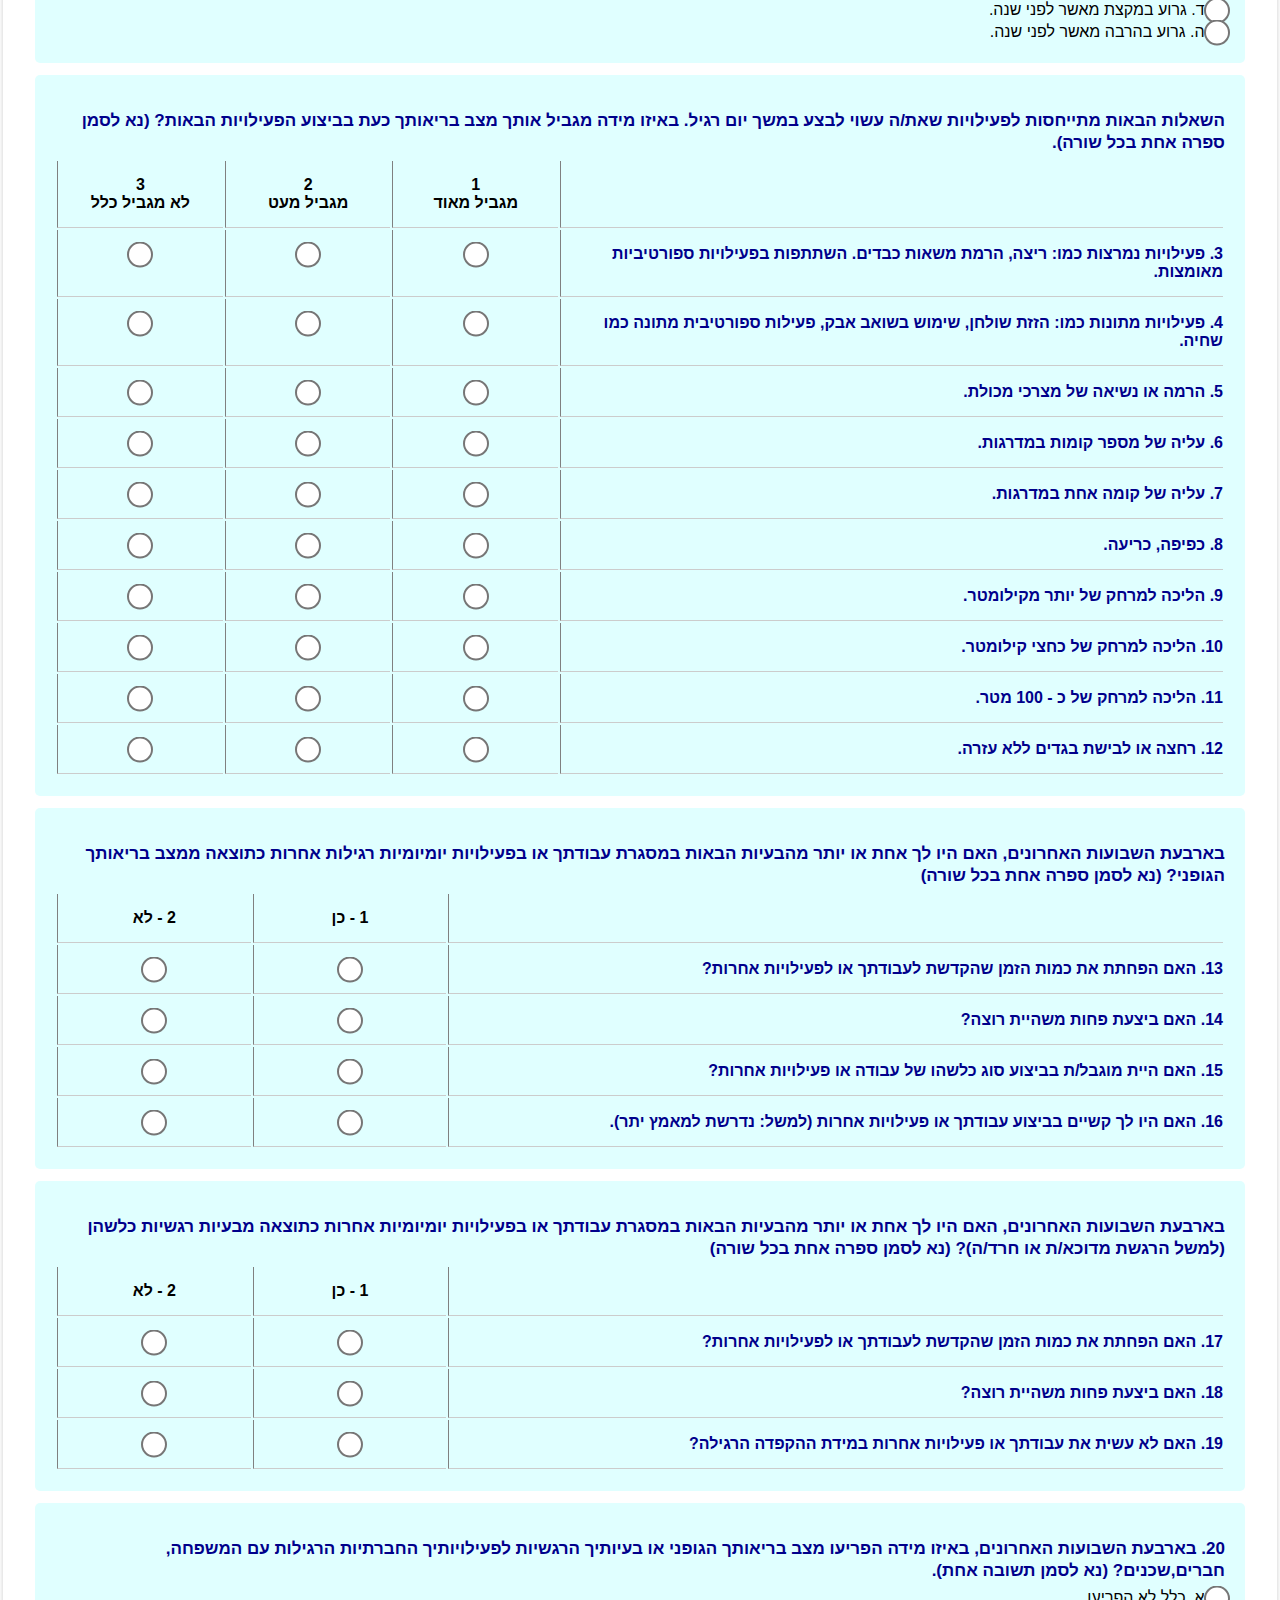
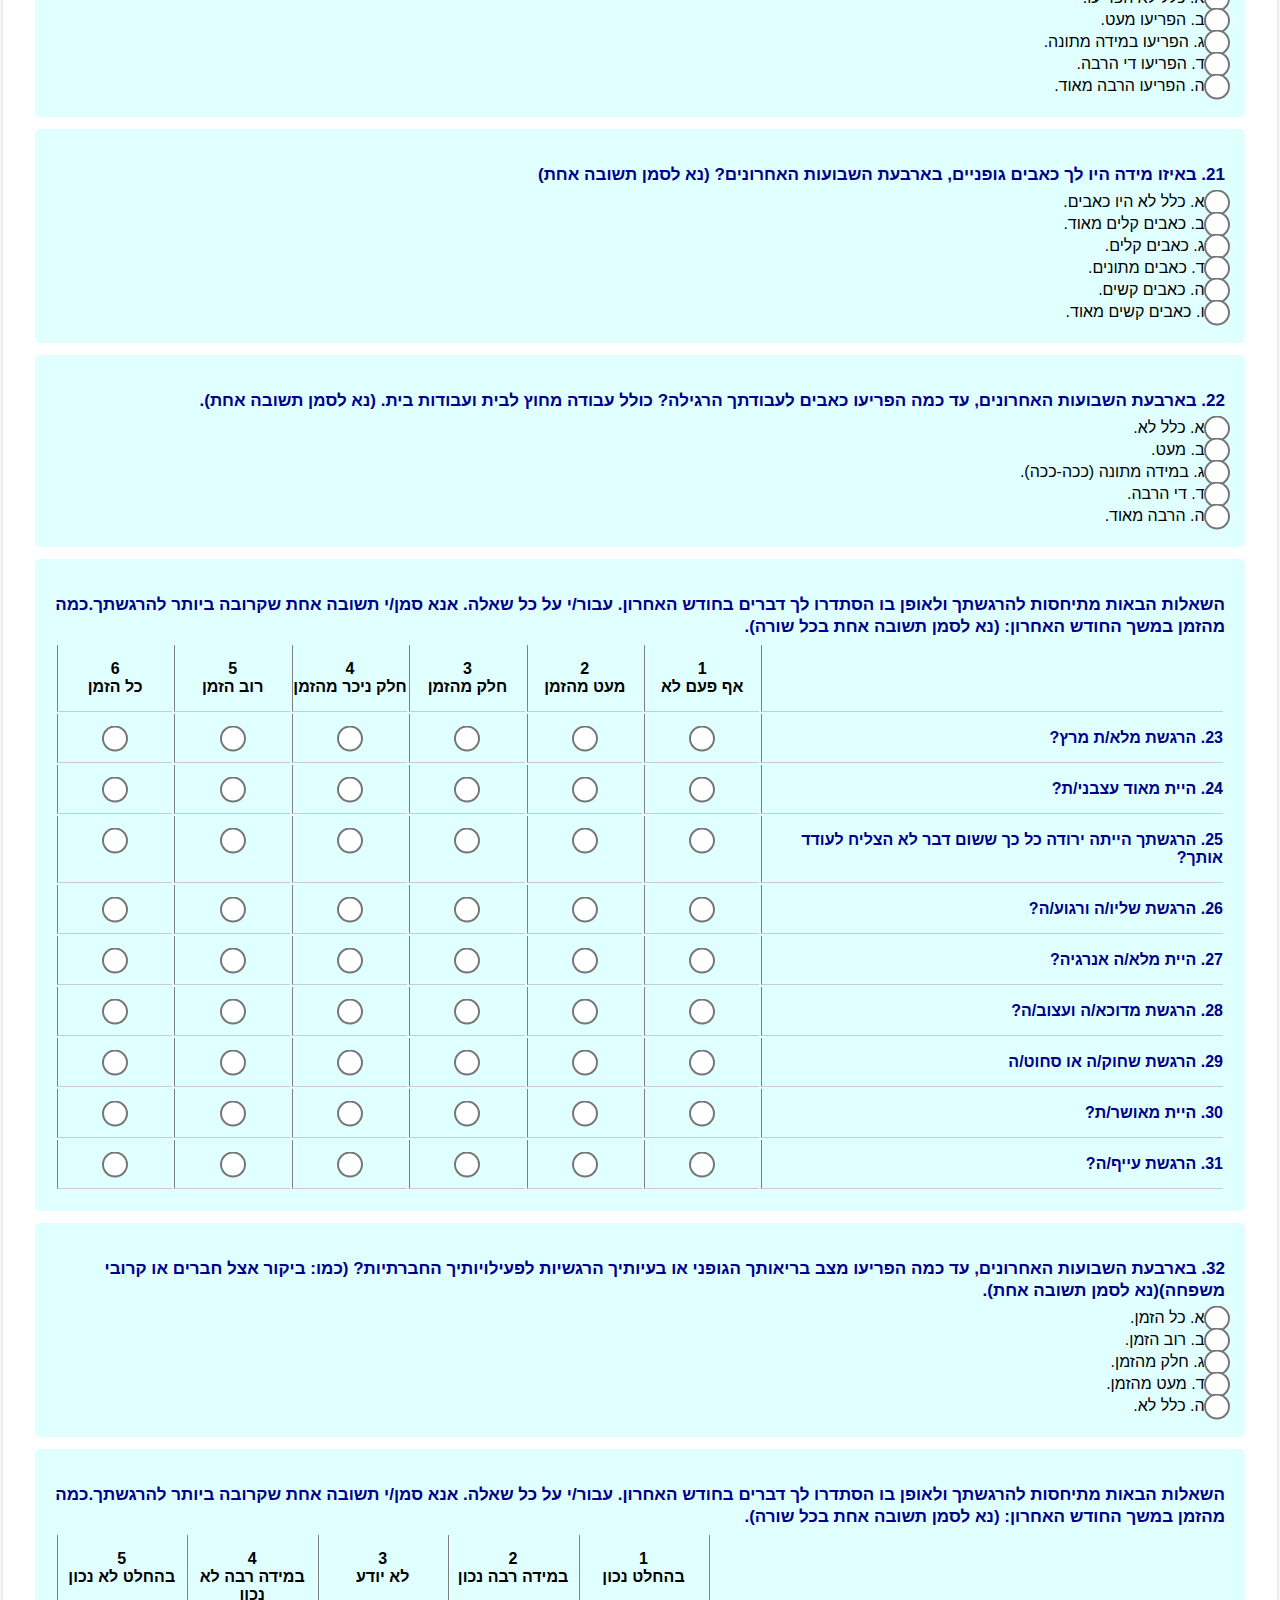
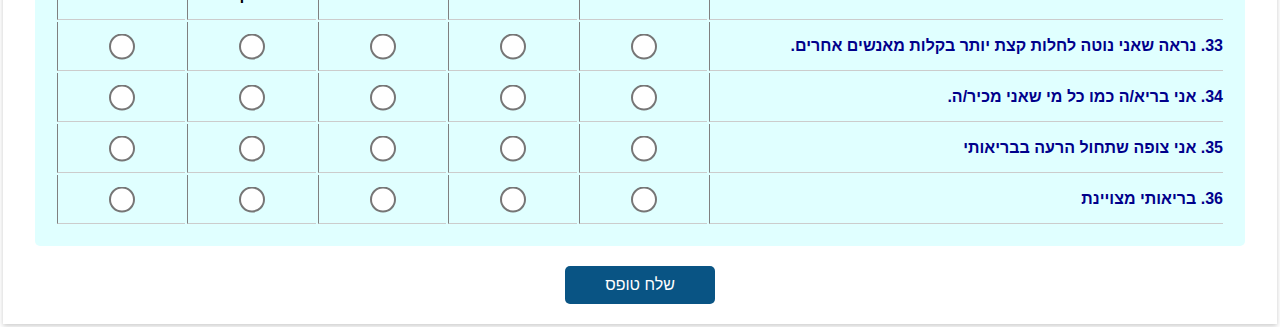
<file: SF-36.html>
<!DOCTYPE html>
<html>
<meta name="viewport" content="width=device-width, initial-scale=1">
<style>
    html,
    body {
        min-height: 100%;
        display: flex;
    }

    body,
    input {
        padding: 0;
        margin: 0;
        outline: none;
        font-family: Roboto, Arial, sans-serif;
        color: black;
        line-height: 22px;
    }

    h1,
    h4 {
        font-weight: 400;
    }

    h4 {
        margin: 22px 0 4px;
    }

    h5 {
        text-transform: uppercase;
        color: #095484;
    }

    .main-block {
        display: flex;
        justify-content: center;
        align-items: center;
        padding: 3px;
    }

    form {
        width: 100%;
        padding: 20px;
        box-shadow: 0 2px 5px #ccc;
        background: #fff;
    }

    input {
        width: calc(100% - 10px);
        padding: 5px;
        border-radius: 3px;
        border: 1px solid #ccc;
        vertical-align: middle;
    }

    textarea {
        width: calc(100% - 6px);
        outline: none;
    }

    input:hover,
    textarea:hover {
        outline: none;
        border: 1px solid #095484;
    }

    th,
    td {
        width: 10%;
        padding: 15px 0;
        border-bottom: 1px solid #ccc;
        text-align: center;
        vertical-align: unset;
        line-height: 18px;
        border-bottom: 1px solid #ccc;
        border-left: 1px solid gray;
    }

    .additional-question th,
    .additional-question td {
        width: 38%;
    }

    .course-rate th,
    .course-rate td {
        width: 19%;
    }

    .first-col,
    .additional-question .first-col,
    .course-rate .first-col {
        width: 40%;
        font-weight: bold;
        text-align: right;
        word-break: keep-all;
        color: darkblue;
        font-size: 16px;
    }

    .question,
    .comments {
        margin: 15px 0 5px;
        font-size: 17px; 
        color: darkblue; 
        font-weight: bold;
    }

    .subQuestion {
        position: relative;
        align-content: center;
        height: auto;
        scale: 1.0;
    }

    .question-answer label {
        display: inline-block;
        padding: 0 20px 15px 0;
    }

    .question-answer input {
        width: auto;
    }

    .question-answer,
    table {
        width: 100%;
    }

    .btn-block {
        margin-top: 20px;
        text-align: center;
    }

    button {
        width: 150px;
        padding: 10px;
        border: none;
        border-radius: 5px;
        background: #095484;
        font-size: 16px;
        color: #fff;
        cursor: pointer;
    }

    button:hover {
        background: #0666a3;
    }

    div.header {
        padding: 20px; 
        border-radius: 5px;
        margin: 12px; 
        background-color: lightblue;
    }

    div.section {
        padding: 20px; 
        border-radius: 5px;
        margin: 12px; 
        background-color: lightcyan;
    }

    input[type="radio"] {
        position: relative;
        align-content: center;
        height: auto;
        width: 16px;
        scale: 2.0;
    }

    input:invalid
    { 
        background: rgb(255, 232, 210);
    }

    input:focus:invalid {
        background: white;
    }
</style>

<head>
    <title>שאלון איכות חיים מקוצר - 36</title>
</head>
<body>
    <div dir="rtl" class="main-block">
        <form action="https://docs.google.com/forms/u/1/d/e/1FAIpQLSePTwP4Tb46NInvtXCvhBeJNp30rB1_w268nl13O7KwkMFj8g/formResponse">
            <div>
                <h1 style="text-align: center;">שאלון איכות חיים מקוצר - 36</h1>
                <h1 style="font-size: 20px; direction: ltr; text-align: center;">Item Short Form Survey Instrument (SF-36)</h1>
            </div>
            <div class="header">
                <h2>השאלות הבאות מתיחסות להשקפותיך אודות בריאותך. <br><br>
                    המידע הזה יעזור לך לבדוק כיצד את/ה מרגיש/ה ובאיזו מידה את/ה מסוגל/ת לבצע את
                    הפעילויות היום יומיות שלך. <br><br>
                    ענה/י על כל שאלה ע"י סימון התשובה כפי שמצוין.<br><br>
                    אם את/ה לא בטוח/ה כיצד לענות
                    לשאלה, אנא תן/י את התשובה הטובה ביותר שאת/ה יכול/ה.
                </h1>
            </div>
            <div class="header">
                <p class="question">תאריך:</p>
                <input type="date" name="entry.1781013980" required>
            </div>
            <div class="header">
                <p class="question">פרטי משתתף המחקר:</p>
                <td class="subQuestion">שם פרטי:</td>
                <input type="text" placeholder="שם פרטי" name="entry.704475689" required>
                <td class="subQuestion">שם משפחה:</td>
                <input type="text" placeholder="שם משפחה" name="entry.812110394" required>
                <td class="subQuestion">מספר זהות:</td>
                <input type="text" minlength="7" maxlength="9" placeholder=" " name="entry.2054194911" required>
            </div>
            <div class="header">
                <p class="question">מקום מגורים של משתתף המחקר:</p>
                <div class="question-answer">
                    <div><input type="radio" value="הוסטל מבשרת" name="entry.17868353"  required> הוסטל מבשרת</div>
                    <div><input type="radio" value="הוסטל כרמיאל" name="entry.17868353"  required> הוסטל כרמיאל</div>
                    <div><input type="radio" value="בית" name="entry.17868353" required> בית</div>
                    <div><input type="radio" value="הוסטל אחר" name="entry.17868353" required> הוסטל אחר</div>
                </div>
            </div>
            <div class="header">
                <p class="question">זהות ממלא השאלון:</p>
                <div class="question-answer">
                    <div><input type="radio" value="משתתף המחקר" name="entry.131281893" required> משתתף המחקר</div>
                    <div><input type="radio" value="הורה" name="entry.131281893" /> הורה</div>
                    <div><input type="radio" value="מטפל" name="entry.131281893" /> מטפל</div>
                    <div><input type="radio" value="אפוטרופוס" name="entry.131281893" /> אפוטרופוס</div>
                    <div><input type="radio" value="אחר" name="entry.131281893" /> אחר</div>
                </div>
                <p class="question">שם פרטי ושם משפחה:</p>
                <input type="text" placeholder="שם מלא" name="entry.831356854" required>
            </div>
            <div class="section">
                <p class="question" >1 .כיצד היית מעריך/ה את מצב בריאותך באופן כללי?</p>
                <div class="question-answer">
                    <div><input type="radio" value="א. מצויין." name="entry.361297791" required> א. מצויין.</div>
                    <div><input type="radio" value="ב. טוב מאוד." name="entry.361297791"> ב. טוב מאוד.</div>
                    <div><input type="radio" value="ג. טוב." name="entry.361297791"> ג. טוב.</div>
                    <div><input type="radio" value="ד. לא כל כך טוב." name="entry.361297791"> ד. לא כל כך טוב.</div>
                    <div><input type="radio" value="ה. גרוע." name="entry.361297791"> ה. גרוע.</div>
                </div>
            </div>
            <div class="section">
                <p class="question">2. כיצד היית מעריך/ה, באופן כללי את מצב בריאותך כעת, בהשוואה למצבך לפני שנה?<br> (נא לבחור תשובה אחת).</p>
                <div class="question-answer">
                    <div><input type="radio" value="א. טוב בהרבה מאשר לפני שנה." name="entry.1798559979"  required> א. טוב בהרבה מאשר לפני שנה. </div>
                    <div><input type="radio" value="ב. טוב במקצת מאשר לפני שנה." name="entry.1798559979"  required>  ב. טוב במקצת מאשר לפני שנה. </div>
                    <div><input type="radio" value="ג. דומה למדי למצב שלפני שנה." name="entry.1798559979" required> ג. דומה למדי למצב שלפני שנה.</div>
                    <div><input type="radio" value="ד. גרוע במקצת מאשר לפני שנה." name="entry.1798559979" required> ד. גרוע במקצת מאשר לפני שנה.</div>
                    <div><input type="radio" value="ה. גרוע בהרבה מאשר לפני שנה." name="entry.1798559979" required> ה. גרוע בהרבה מאשר לפני שנה.</div>
                </div>
            </div>
            <div class="section">
                <p class="question">השאלות הבאות מתייחסות לפעילויות שאת/ה עשוי לבצע במשך יום רגיל. באיזו מידה מגביל אותך מצב בריאותך כעת בביצוע הפעילויות הבאות? (נא לסמן ספרה אחת בכל שורה).</p>
                <table style="direction: rtl;">
                    <tr>
                        <th class="first-col"></th>
                        <th>1<br>מגביל מאוד</th>
                        <th>2<br>מגביל מעט</th>
                        <th>3<br>לא מגביל כלל</th>
                    </tr>
                    <tr>
                        <td class="first-col">3. פעילויות נמרצות כמו: ריצה, הרמת משאות כבדים. השתתפות בפעילויות ספורטיביות מאומצות.</td>
                        <td><input type="radio" value="1. מגביל מאוד"   name="entry.1594073419" required></td>
                        <td><input type="radio" value="2. מגביל מעט"    name="entry.1594073419" required></td>
                        <td><input type="radio" value="3. לא מגביל כלל" name="entry.1594073419" required></td>
                    </tr>
                    <tr>
                        <td class="first-col">4. פעילויות מתונות כמו: הזזת שולחן, שימוש בשואב אבק, פעילות ספורטיבית מתונה כמו שחיה.</td>
                        <td><input type="radio" value="1. מגביל מאוד"   name="entry.930457843" required></td>
                        <td><input type="radio" value="2. מגביל מעט"    name="entry.930457843" required></td>
                        <td><input type="radio" value="3. לא מגביל כלל" name="entry.930457843" required></td>
                    </tr>
                    <tr>
                        <td class="first-col">5. הרמה או נשיאה של מצרכי מכולת.</td>
                        <td><input type="radio" value="1. מגביל מאוד"   name="entry.1611882768" required></td>
                        <td><input type="radio" value="2. מגביל מעט"    name="entry.1611882768" required></td>
                        <td><input type="radio" value="3. לא מגביל כלל" name="entry.1611882768" required></td>
                    </tr>
                    <tr>
                        <td class="first-col">6. עליה של מספר קומות במדרגות.</td>
                        <td><input type="radio" value="1. מגביל מאוד"   name="entry.577144041" required></td>
                        <td><input type="radio" value="2. מגביל מעט"    name="entry.577144041" required></td>
                        <td><input type="radio" value="3. לא מגביל כלל" name="entry.577144041" required></td>
                    </tr>
                    <tr>
                        <td class="first-col">7. עליה של קומה אחת במדרגות.</td>
                        <td><input type="radio" value="1. מגביל מאוד"   name="entry.1664490561" required></td>
                        <td><input type="radio" value="2. מגביל מעט"    name="entry.1664490561" required></td>
                        <td><input type="radio" value="3. לא מגביל כלל" name="entry.1664490561" required></td>
                    </tr>
                    <tr>
                        <td class="first-col">8. כפיפה, כריעה.</td>
                        <td><input type="radio" value="1. מגביל מאוד"   name="entry.477725626" required></td>
                        <td><input type="radio" value="2. מגביל מעט"    name="entry.477725626" required></td>
                        <td><input type="radio" value="3. לא מגביל כלל" name="entry.477725626" required></td>
                    </tr>
                    <tr>
                        <td class="first-col">9. הליכה למרחק של יותר מקילומטר.</td>
                        <td><input type="radio" value="1. מגביל מאוד"   name="entry.2142192896" required></td>
                        <td><input type="radio" value="2. מגביל מעט"    name="entry.2142192896" required></td>
                        <td><input type="radio" value="3. לא מגביל כלל" name="entry.2142192896" required></td>
                    </tr>
                    <tr>
                        <td class="first-col">10. הליכה למרחק של כחצי קילומטר.</td>
                        <td><input type="radio" value="1. מגביל מאוד"   name="entry.167580372" required></td>
                        <td><input type="radio" value="2. מגביל מעט"    name="entry.167580372" required></td>
                        <td><input type="radio" value="3. לא מגביל כלל" name="entry.167580372" required></td>
                    </tr>
                    <tr>
                        <td class="first-col">11. הליכה למרחק של כ - 100 מטר.</td>
                        <td><input type="radio" value="1. מגביל מאוד"   name="entry.517534160" required></td>
                        <td><input type="radio" value="2. מגביל מעט"    name="entry.517534160" required></td>
                        <td><input type="radio" value="3. לא מגביל כלל" name="entry.517534160" required></td>
                    </tr>
                    <tr>
                        <td class="first-col">12. רחצה או לבישת בגדים ללא עזרה.</td>
                        <td><input type="radio" value="1. מגביל מאוד"   name="entry.409684510" required></td>
                        <td><input type="radio" value="2. מגביל מעט"    name="entry.409684510" required></td>
                        <td><input type="radio" value="3. לא מגביל כלל" name="entry.409684510" required></td>
                    </tr>
                </table>
            </div>
            <div class="section">
                <p class="question">בארבעת השבועות האחרונים, האם היו לך אחת או יותר מהבעיות הבאות במסגרת עבודתך או בפעילויות יומיומיות רגילות אחרות כתוצאה ממצב בריאותך הגופני?  (נא לסמן ספרה אחת בכל שורה)</p>
                <table style="direction: rtl;">
                    <tr>
                        <th class="first-col"></th>
                        <th>1 - כן</th>
                        <th>2 - לא</th>
                    </tr>
                    <tr>
                        <td class="first-col">13. האם הפחתת את כמות הזמן שהקדשת לעבודתך או לפעילויות אחרות?</td>
                        <td><input type="radio" value="1 - כן" name="entry.1244135111" required></td>
                        <td><input type="radio" value="2 - לא" name="entry.1244135111" required></td>
                    </tr>
                    <tr>
                        <td class="first-col">14. האם ביצעת פחות משהיית רוצה?</td>
                        <td><input type="radio" value="1 - כן" name="entry.1300514146" required></td>
                        <td><input type="radio" value="2 - לא" name="entry.1300514146" required></td>
                    </tr>
                    <tr>
                        <td class="first-col">15. האם היית מוגבל/ת בביצוע סוג כלשהו של עבודה או פעילויות אחרות?</td>
                        <td><input type="radio" value="1 - כן" name="entry.1796189400" required></td>
                        <td><input type="radio" value="2 - לא" name="entry.1796189400" required></td>
                    </tr>
                    <tr>
                        <td class="first-col">16. האם היו לך קשיים בביצוע עבודתך או פעילויות אחרות (למשל: נדרשת למאמץ יתר).</td>
                        <td><input type="radio" value="1 - כן" name="entry.4992333" required></td>
                        <td><input type="radio" value="2 - לא" name="entry.4992333" required></td>
                    </tr>
                </table>
            </div>
            <div class="section">
                <p class="question">בארבעת השבועות האחרונים, האם היו לך אחת או יותר מהבעיות הבאות במסגרת עבודתך או בפעילויות יומיומיות אחרות כתוצאה מבעיות רגשיות כלשהן (למשל הרגשת מדוכא/ת או חרד/ה)? (נא לסמן ספרה אחת בכל שורה)</p>
                <table style="direction: rtl;">
                    <tr>
                        <th class="first-col"></th>
                        <th>1 - כן</th>
                        <th>2 - לא</th>
                    </tr>
                    <tr>
                        <td class="first-col">17. האם הפחתת את כמות הזמן שהקדשת לעבודתך או לפעילויות אחרות?</td>
                        <td><input type="radio" value="1 - כן" name="entry.451613216" required></td>
                        <td><input type="radio" value="2 - לא" name="entry.451613216" required></td>
                    </tr>
                    <tr>
                        <td class="first-col">18. האם ביצעת פחות משהיית רוצה?</td>
                        <td><input type="radio" value="1 - כן" name="entry.973282644" required></td>
                        <td><input type="radio" value="2 - לא" name="entry.973282644" required></td>
                    </tr>
                    <tr>
                        <td class="first-col">19. האם לא עשית את עבודתך או פעילויות אחרות במידת ההקפדה הרגילה?</td>
                        <td><input type="radio" value="1 - כן" name="entry.400745069" required></td>
                        <td><input type="radio" value="2 - לא" name="entry.400745069" required></td>
                    </tr>
                </table>
            </div>
            <div class="section">
                <p class="question" aria-required>20. בארבעת השבועות האחרונים, באיזו מידה הפריעו מצב בריאותך הגופני או בעיותיך הרגשיות לפעילויותיך החברתיות הרגילות עם המשפחה, חברים,שכנים? (נא לסמן תשובה אחת).</p>
                <div class="question-answer">
                    <div><input type="radio" value="א. כלל לא הפריעו." name="entry.884740744" required> א. כלל לא הפריעו.</div>
                    <div><input type="radio" value="ב. הפריעו מעט." name="entry.884740744" required> ב. הפריעו מעט.</div>
                    <div><input type="radio" value="ג. הפריעו במידה מתונה." name="entry.884740744" required> ג. הפריעו במידה מתונה.</div>
                    <div><input type="radio" value="ד. הפריעו די הרבה." name="entry.884740744" required> ד. הפריעו די הרבה.</div>
                    <div><input type="radio" value="ה. הפריעו הרבה מאוד." name="entry.884740744" required> ה. הפריעו הרבה מאוד.</div>
                </div>
            </div>
            <div class="section">
                <p class="question" aria-required>21. באיזו מידה היו לך כאבים גופניים, בארבעת השבועות האחרונים? (נא לסמן תשובה אחת)</p>
                <div class="question-answer">
                    <div><input type="radio" value="א. כלל לא היו כאבים." name="entry.650874957" required> א. כלל לא היו כאבים.</div>
                    <div><input type="radio" value="ב. כאבים קלים מאוד." name="entry.650874957" required> ב. כאבים קלים מאוד.</div>
                    <div><input type="radio" value="ג. כאבים קלים." name="entry.650874957"  required> ג. כאבים קלים.</div>
                    <div><input type="radio" value="ד. כאבים מתונים." name="entry.650874957" required> ד. כאבים מתונים.</div>
                    <div><input type="radio" value="ה. כאבים קשים." name="entry.650874957" required> ה. כאבים קשים.</div>
                    <div><input type="radio" value="ו. כאבים קשים מאוד." name="entry.650874957" required> ו. כאבים קשים מאוד.</div>
                </div>
            </div>
            <div class="section">
                <p class="question" aria-required>22. בארבעת השבועות האחרונים, עד כמה הפריעו כאבים לעבודתך הרגילה? כולל עבודה מחוץ לבית ועבודות בית. (נא לסמן תשובה אחת).</p>
                <div class="question-answer">
                    <div><input type="radio" value="א. כלל לא." name="entry.1166125783" required> א. כלל לא.</div>
                    <div><input type="radio" value="ב. מעט." name="entry.1166125783" required> ב. מעט.</div>
                    <div><input type="radio" value="ג. במידה מתונה (ככה-ככה)." name="entry.1166125783" required> ג. במידה מתונה (ככה-ככה).</div>
                    <div><input type="radio" value="ד. די הרבה." name="entry.1166125783" required> ד. די הרבה.</div>
                    <div><input type="radio" value="ה. הרבה מאוד." name="entry.1166125783" required> ה. הרבה מאוד.</div>
                </div>
            </div>            
            <div class="section">
                <p class="question">השאלות הבאות מתיחסות להרגשתך ולאופן בו הסתדרו לך דברים בחודש האחרון. עבור/י על כל שאלה. אנא סמן/י תשובה אחת שקרובה ביותר להרגשתך.כמה מהזמן במשך החודש האחרון: (נא לסמן תשובה אחת בכל שורה).</p>
                <table style="direction: rtl;">
                    <tr class="LongTable">
                        <th class="first-col"></th>
                        <th>1<br>אף פעם לא</th>
                        <th>2<br>מעט מהזמן</th>
                        <th>3<br>חלק מהזמן</th>
                        <th>4<br>חלק ניכר מהזמן</th>
                        <th>5<br>רוב הזמן</th>
                        <th>6<br>כל הזמן</th>
                    </tr>
                    <tr>
                        <td class="first-col">23. הרגשת מלא/ת מרץ?</td>
                        <td><input type="radio" value="1. אף פעם לא"       name="entry.1852640387" required></td>
                        <td><input type="radio" value="2. מעט מהזמן"       name="entry.1852640387" required></td>
                        <td><input type="radio" value="3. חלק מהזמן"       name="entry.1852640387" required></td>
                        <td><input type="radio" value="4. חלק ניכר מהזמן"  name="entry.1852640387" required></td>
                        <td><input type="radio" value="5. רוב הזמן"        name="entry.1852640387" required></td>
                        <td><input type="radio" value="6. כל הזמן"         name="entry.1852640387" required></td>
                    </tr>
                    <tr>
                        <td class="first-col">24. היית מאוד עצבני/ת?</td>
                        <td><input type="radio" value="1. אף פעם לא"       name="entry.659351873" required></td>
                        <td><input type="radio" value="2. מעט מהזמן"       name="entry.659351873" required></td>
                        <td><input type="radio" value="3. חלק מהזמן"       name="entry.659351873" required></td>
                        <td><input type="radio" value="4. חלק ניכר מהזמן"  name="entry.659351873" required></td>
                        <td><input type="radio" value="5. רוב הזמן"        name="entry.659351873" required></td>
                        <td><input type="radio" value="6. כל הזמן"         name="entry.659351873" required></td>
                    </tr>
                    <tr>
                        <td class="first-col">25. הרגשתך הייתה ירודה כל כך ששום דבר לא הצליח לעודד אותך?</td>
                        <td><input type="radio" value="1. אף פעם לא"       name="entry.1366293807" required></td>
                        <td><input type="radio" value="2. מעט מהזמן"       name="entry.1366293807" required></td>
                        <td><input type="radio" value="3. חלק מהזמן"       name="entry.1366293807" required></td>
                        <td><input type="radio" value="4. חלק ניכר מהזמן"  name="entry.1366293807" required></td>
                        <td><input type="radio" value="5. רוב הזמן"        name="entry.1366293807" required></td>
                        <td><input type="radio" value="6. כל הזמן"         name="entry.1366293807" required></td>
                    </tr>
                    <tr>
                        <td class="first-col">26. הרגשת שליו/ה ורגוע/ה?</td>
                        <td><input type="radio" value="1. אף פעם לא"       name="entry.475659732" required></td>
                        <td><input type="radio" value="2. מעט מהזמן"       name="entry.475659732" required></td>
                        <td><input type="radio" value="3. חלק מהזמן"       name="entry.475659732" required></td>
                        <td><input type="radio" value="4. חלק ניכר מהזמן"  name="entry.475659732" required></td>
                        <td><input type="radio" value="5. רוב הזמן"        name="entry.475659732" required></td>
                        <td><input type="radio" value="6. כל הזמן"         name="entry.475659732" required></td>
                    </tr>
                    <tr>
                        <td class="first-col">27. היית מלא/ה אנרגיה?</td>
                        <td><input type="radio" value="1. אף פעם לא"       name="entry.1207609621" required></td>
                        <td><input type="radio" value="2. מעט מהזמן"       name="entry.1207609621" required></td>
                        <td><input type="radio" value="3. חלק מהזמן"       name="entry.1207609621" required></td>
                        <td><input type="radio" value="4. חלק ניכר מהזמן"  name="entry.1207609621" required></td>
                        <td><input type="radio" value="5. רוב הזמן"        name="entry.1207609621" required></td>
                        <td><input type="radio" value="6. כל הזמן"         name="entry.1207609621" required></td>
                    </tr>
                    <tr>
                        <td class="first-col">28. הרגשת מדוכא/ה ועצוב/ה?</td>
                        <td><input type="radio" value="1. אף פעם לא"       name="entry.158970277" required></td>
                        <td><input type="radio" value="2. מעט מהזמן"       name="entry.158970277" required></td>
                        <td><input type="radio" value="3. חלק מהזמן"       name="entry.158970277" required></td>
                        <td><input type="radio" value="4. חלק ניכר מהזמן"  name="entry.158970277" required></td>
                        <td><input type="radio" value="5. רוב הזמן"        name="entry.158970277" required></td>
                        <td><input type="radio" value="6. כל הזמן"         name="entry.158970277" required></td>
                    </tr>
                    <tr>
                        <td class="first-col">29. הרגשת שחוק/ה או סחוט/ה</td>
                        <td><input type="radio" value="1. אף פעם לא"       name="entry.876278517" required></td>
                        <td><input type="radio" value="2. מעט מהזמן"       name="entry.876278517" required></td>
                        <td><input type="radio" value="3. חלק מהזמן"       name="entry.876278517" required></td>
                        <td><input type="radio" value="4. חלק ניכר מהזמן"  name="entry.876278517" required></td>
                        <td><input type="radio" value="5. רוב הזמן"        name="entry.876278517" required></td>
                        <td><input type="radio" value="6. כל הזמן"         name="entry.876278517" required></td>
                    </tr>
                    <tr>
                        <td class="first-col">30. היית מאושר/ת?</td>
                        <td><input type="radio" value="1. אף פעם לא"       name="entry.837597464" required></td>
                        <td><input type="radio" value="2. מעט מהזמן"       name="entry.837597464" required></td>
                        <td><input type="radio" value="3. חלק מהזמן"       name="entry.837597464" required></td>
                        <td><input type="radio" value="4. חלק ניכר מהזמן"  name="entry.837597464" required></td>
                        <td><input type="radio" value="5. רוב הזמן"        name="entry.837597464" required></td>
                        <td><input type="radio" value="6. כל הזמן"         name="entry.837597464" required></td>
                    </tr>
                    <tr>
                        <td class="first-col">31. הרגשת עייף/ה?</td>
                        <td><input type="radio" value="1. אף פעם לא"       name="entry.240571670" required></td>
                        <td><input type="radio" value="2. מעט מהזמן"       name="entry.240571670" required></td>
                        <td><input type="radio" value="3. חלק מהזמן"       name="entry.240571670" required></td>
                        <td><input type="radio" value="4. חלק ניכר מהזמן"  name="entry.240571670" required></td>
                        <td><input type="radio" value="5. רוב הזמן"        name="entry.240571670" required></td>
                        <td><input type="radio" value="6. כל הזמן"         name="entry.240571670" required></td>
                    </tr>
                </table>
            </div>
            <div class="section">
                <p class="question">32. בארבעת השבועות האחרונים, עד כמה הפריעו מצב בריאותך הגופני או בעיותיך הרגשיות לפעילויותיך החברתיות? (כמו: ביקור אצל חברים או קרובי משפחה)(נא לסמן תשובה אחת).</p>
                <div class="question-answer">
                    <div><input type="radio" value="א. כל הזמן."  name="entry.929227706" required> א. כל הזמן.</div>
                    <div><input type="radio" value="ב. רוב הזמן." name="entry.929227706" required> ב. רוב הזמן.</div>
                    <div><input type="radio" value="ג. חלק מהזמן." name="entry.929227706" required> ג. חלק מהזמן.</div>
                    <div><input type="radio" value="ד. מעט מהזמן." name="entry.929227706" required> ד. מעט מהזמן.</div>
                    <div><input type="radio" value="ה. כלל לא."   name="entry.929227706" required> ה. כלל לא.</div>
                </div>
            </div>
            <div class="section">
                <p class="question">השאלות הבאות מתיחסות להרגשתך ולאופן בו הסתדרו לך דברים בחודש האחרון. עבור/י על כל שאלה. אנא סמן/י תשובה אחת שקרובה ביותר להרגשתך.כמה מהזמן במשך החודש האחרון: (נא לסמן תשובה אחת בכל שורה).</p>
                <table style="direction: rtl;">
                    <tr>
                        <th class="first-col"></th>
                        <th>1<br>בהחלט נכון</th>
                        <th>2<br>במידה רבה נכון</th>
                        <th>3<br>לא יודע</th>
                        <th>4<br>במידה רבה לא נכון</th>
                        <th>5<br>בהחלט לא נכון</th>
                    </tr>
                    <tr>
                        <td class="first-col">33. נראה שאני נוטה לחלות קצת יותר בקלות מאנשים אחרים.</td>
                        <td><input type="radio" value="1. בהחלט נכון"        name="entry.67079502" required></td>
                        <td><input type="radio" value="2. במידה רבה נכון"    name="entry.67079502" required></td>
                        <td><input type="radio" value="3. לא יודע"           name="entry.67079502" required></td>
                        <td><input type="radio" value="4. במידה רבה לא נכון" name="entry.67079502" required></td>
                        <td><input type="radio" value="5. בהחלט לא נכון"     name="entry.67079502" required></td>
                    </tr>
                    <tr>
                        <td class="first-col">34. אני בריא/ה כמו כל מי שאני מכיר/ה.</td>
                        <td><input type="radio" value="1. בהחלט נכון"        name="entry.251059773" required></td>
                        <td><input type="radio" value="2. במידה רבה נכון"    name="entry.251059773" required></td>
                        <td><input type="radio" value="3. לא יודע"           name="entry.251059773" required></td>
                        <td><input type="radio" value="4. במידה רבה לא נכון" name="entry.251059773" required></td>
                        <td><input type="radio" value="5. בהחלט לא נכון"     name="entry.251059773" required></td>
                    </tr>
                    <tr>
                        <td class="first-col">35. אני צופה שתחול הרעה בבריאותי</td>
                        <td><input type="radio" value="1. בהחלט נכון"        name="entry.1972901104" required></td>
                        <td><input type="radio" value="2. במידה רבה נכון"    name="entry.1972901104" required></td>
                        <td><input type="radio" value="3. לא יודע"           name="entry.1972901104" required></td>
                        <td><input type="radio" value="4. במידה רבה לא נכון" name="entry.1972901104" required></td>
                        <td><input type="radio" value="5. בהחלט לא נכון"     name="entry.1972901104" required></td>
                    </tr>
                    <tr>
                        <td class="first-col">36. בריאותי מצויינת</td>
                        <td><input type="radio" value="1. בהחלט נכון"        name="entry.654299578" required></td>
                        <td><input type="radio" value="2. במידה רבה נכון"    name="entry.654299578" required></td>
                        <td><input type="radio" value="3. לא יודע"           name="entry.654299578" required></td>
                        <td><input type="radio" value="4. במידה רבה לא נכון" name="entry.654299578" required></td>
                        <td><input type="radio" value="5. בהחלט לא נכון"     name="entry.654299578" required></td>
                    </tr>
                </table>
            </div>
            <div class="btn-block">
                <button type="submit" href="/">שלח טופס</button>
            </div>
        </form>
    </div>
</body>

</html>
</file>
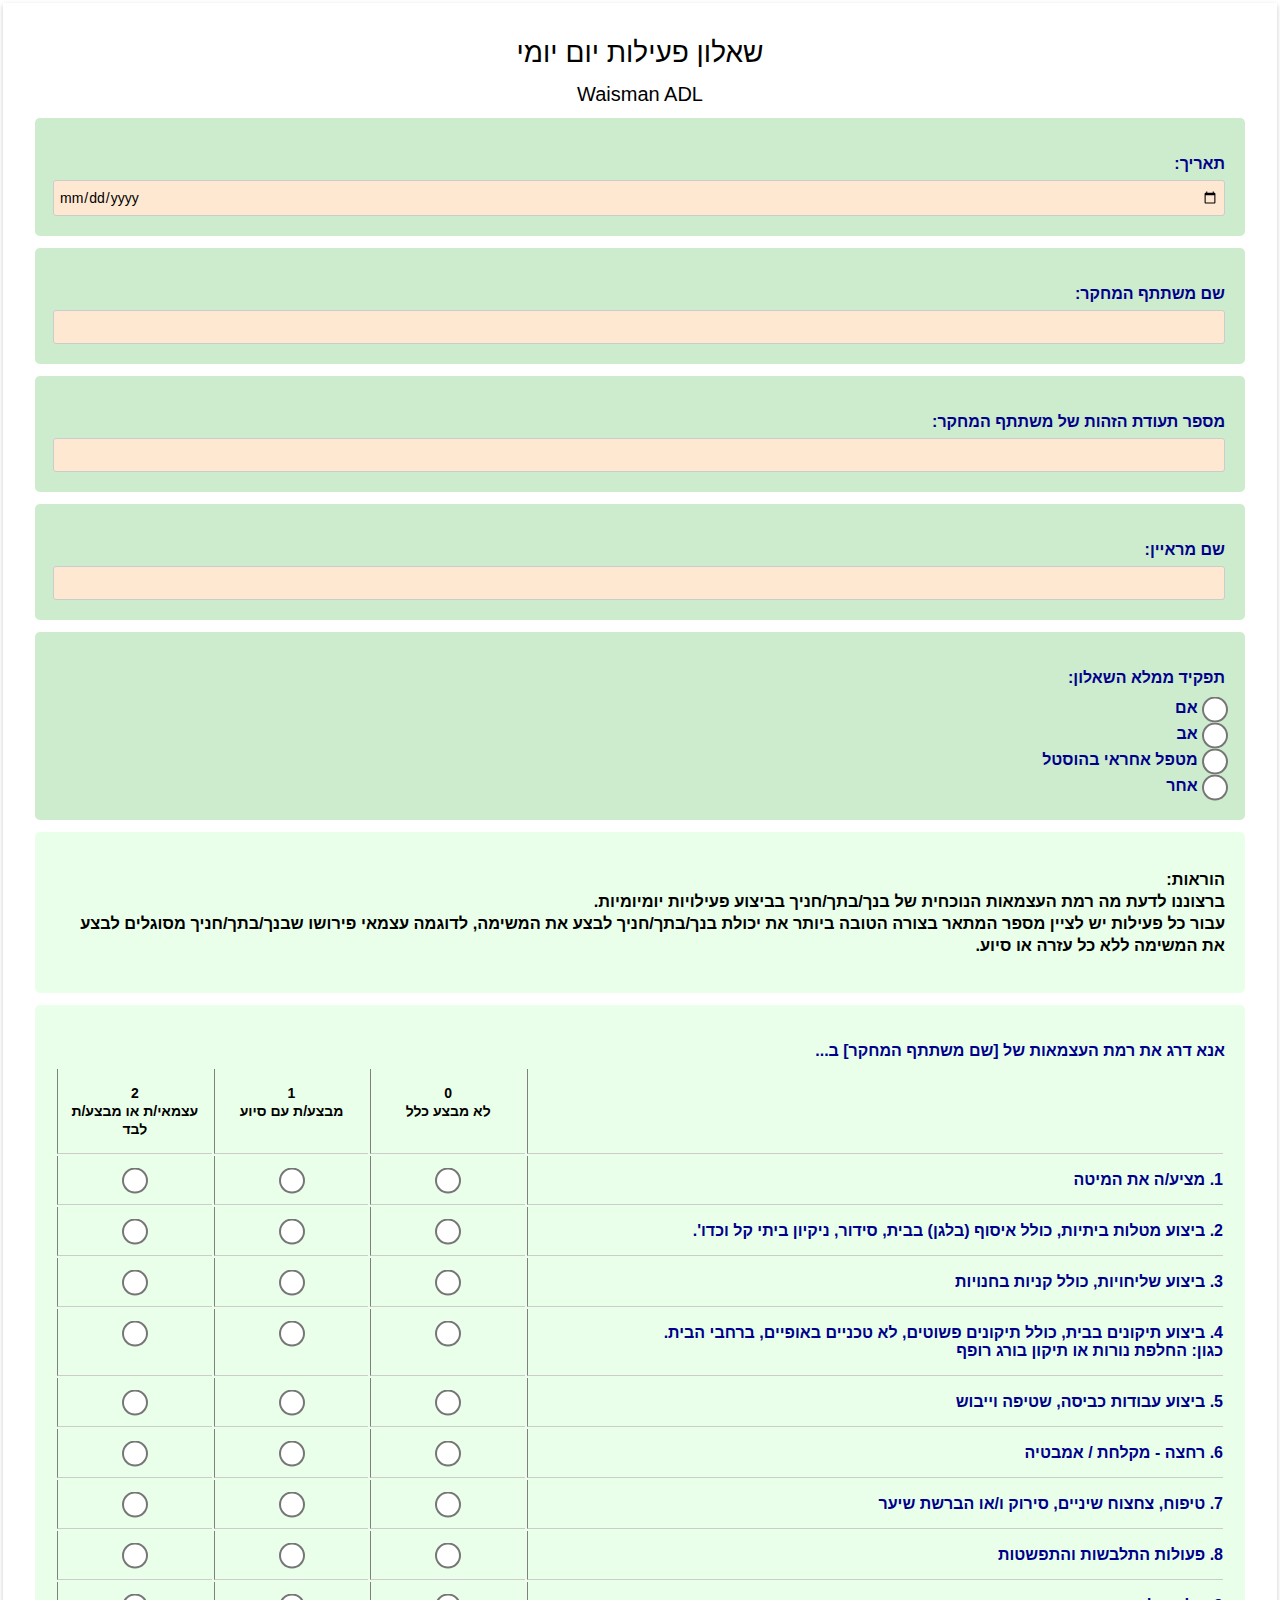
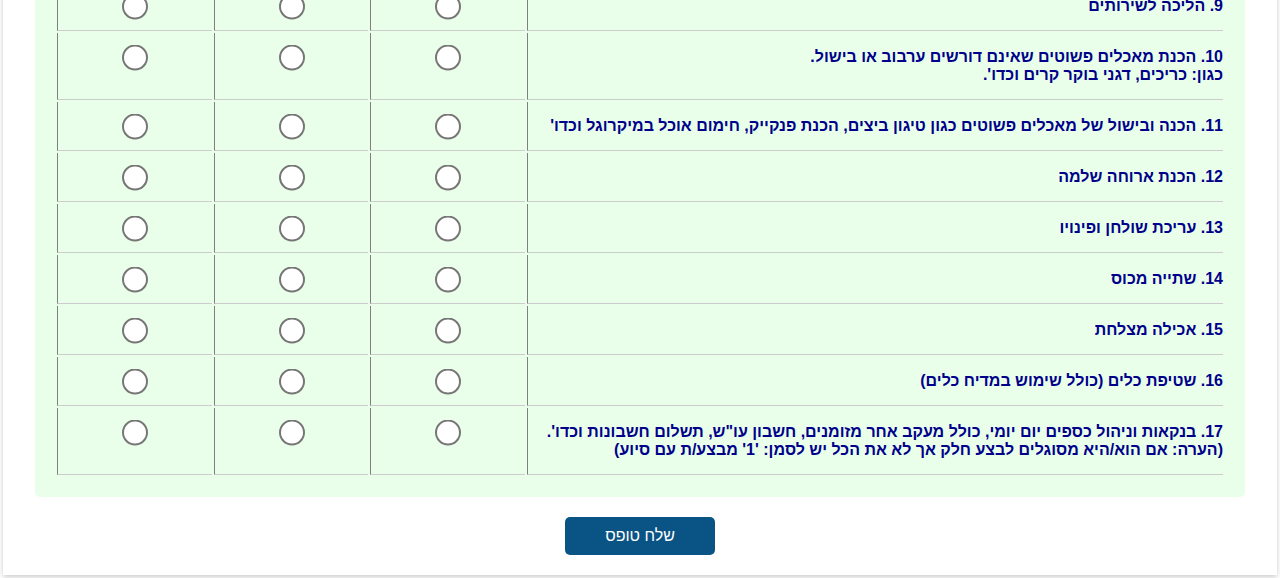
<file: WaismanADL.html>
<!DOCTYPE html>
<html>
<meta name="viewport" content="width=device-width, initial-scale=1">
<style>
    html,
    body {
        min-height: 100%;
        display: flex;
    }

    body,
    input {
        padding: 0;
        margin: 0;
        outline: none;
        font-family: Roboto, Arial, sans-serif;
        font-size: 14px;
        color: black;
        line-height: 22px;
    }

    h1,
    h4 {
        font-weight: 400;
    }

    h4 {
        margin: 22px 0 4px;
    }

    h5 {
        text-transform: uppercase;
        color: #095484;
    }

    .main-block {
        display: flex;
        justify-content: center;
        align-items: center;
        padding: 3px;
    }

    form {
        width: 100%;
        padding: 20px;
        box-shadow: 0 2px 5px #ccc;
        background: #fff;
    }

    input {
        width: calc(100% - 10px);
        padding: 5px;
        border-radius: 3px;
        border: 1px solid #ccc;
        vertical-align: middle;
    }

    textarea {
        width: calc(100% - 6px);
        outline: none;
    }

    input:hover,
    textarea:hover {
        outline: none;
        border: 1px solid #095484;
    }

    th,
    td {
        width: 10%;
        padding: 15px 0;
        text-align: center;
        vertical-align: unset;
        line-height: 18px;  
        border-bottom: 1px solid #ccc;
        border-left: 1px solid gray;
    }

    .additional-question th,
    .additional-question td {
        width: 38%;
    }

    .course-rate th,
    .course-rate td {
        width: 19%;
    }

    .first-col,
    .additional-question .first-col,
    .course-rate .first-col {
        width: 45%;
        font-weight: bold;
        text-align: right;
        word-break: keep-all;
        color: darkblue;
        font-size: 16px;
    }

    .question,
    .comments {
        margin: 15px 0 5px;
        font-size: 16px; 
        color: darkblue; 
        font-weight: bold;
    }

    .RadioStyle {
        display: inline-block;
        align-content: center;
        border-left: none; 
        border-bottom: none;
        padding-top: 3px;
        padding-bottom: 3px;
        width: 16px;
    }

    .RadioQuestion {
        display: inline;
        border-left: none; 
        border-bottom: none;
        text-align: right;
        padding-top: 3px;
        padding-bottom: 3px;
        padding-right: 5px;
        font-size: 16px;
        font-weight: bold;
        color: darkblue;
    }

    .question-answer label {
        display: inline-block;
        padding: 0 20px 15px 0;
    }

    .question-answer input {
        width: auto;
    }

    .question-answer,
    table {
        width: 100%;
    }

    .btn-block {
        margin-top: 20px;
        text-align: center;
    }

    button {
        width: 150px;
        padding: 10px;
        border: none;
        border-radius: 5px;
        background: #095484;
        font-size: 16px;
        color: #fff;
        cursor: pointer;
    }

    button:hover {
        background: #0666a3;
    }

    div.header {
        padding: 20px;
        border-radius: 5px;
        margin: 12px; 
        background-color: rgb(205, 235, 205)
    }

    div.section {
        padding: 20px; 
        border-radius: 5px;
        margin: 12px;
        background-color: #e9ffe9;
    }

    input[type="radio"] {
        position: relative;
        align-content: center;
        height: auto;
        width: 16px;
        scale: 2.0;
    }

    input:invalid
    { 
        background: rgb(255, 232, 210);
    }

    input:focus:invalid {
        background: white;
    }

    @media (min-width: 550px) {
        th,
        td {
            word-break: keep-all;
        }
    }
</style>

<head>
    <title>שאלון פעילות יום יומי - Waisman ADL</title>
</head>
<body>
    <div dir="rtl" class="main-block">
        <form action="https://docs.google.com/forms/u/1/d/e/1FAIpQLScJChaIHiHODTTqT5RwooZP6a51e53Quj_dKZV2nTKj4xrXiQ/formResponse">
            <div>
                <h1 style="text-align: center">שאלון פעילות יום יומי</h1>
                <h1 style="font-size: 20px; direction: ltr; text-align: center">Waisman ADL</h1>
            </div>
            <div class="header">
                <p class="question">תאריך:</p>
                <input type="date"  name="entry.1781013980" required>
            </div>
            <div class="header">
                <p class="question">שם משתתף המחקר:</p>
                <input type="text" placeholder=" " name="entry.2037807877" required>
            </div>
            <div class="header">
                <p class="question">מספר תעודת הזהות של משתתף המחקר:</p>
                <input type="text" placeholder=" " name="entry.1700109560" required> 
            </div>
            <div class="header">
                <p class="question">שם מראיין:</p>
                <input type="text" placeholder=" " name="entry.479684053" required>
            </div>
            <div class="header">
                <p class="question">תפקיד ממלא השאלון:</p>
                <table>
                    <tr>
                        <td class="RadioStyle"><input type="radio" value="אם" name="entry.790830081" required></td>
                        <td class="RadioQuestion"> אם</td>
                    </tr>
                    <tr>
                        <td class="RadioStyle"><input type="radio" value="אב" name="entry.790830081" required></td>
                        <td class="RadioQuestion"> אב</td>
                    </tr>
                    <tr>
                        <td class="RadioStyle"><input type="radio" value="מטפל אחראי בהוסטל" name="entry.790830081" required></td>
                        <td class="RadioQuestion"> מטפל אחראי בהוסטל</td>
                    </tr>
                    <tr>
                        <td class="RadioStyle"><input type="radio" value="אחר" name="entry.790830081" required></td>
                        <td class="RadioQuestion"> אחר</td>
                    </tr>
                </table>
            </div>
            <div class="section">
                <h3>הוראות: <br>
                    ברצוננו לדעת מה רמת העצמאות הנוכחית של בנך/בתך/חניך בביצוע פעילויות יומיומיות.<br> עבור כל פעילות יש לציין מספר המתאר בצורה הטובה ביותר את יכולת בנך/בתך/חניך לבצע את המשימה, לדוגמה עצמאי פירושו שבנך/בתך/חניך מסוגלים לבצע את המשימה ללא כל עזרה או סיוע.
                </h3>
            </div>
            <div class="section">
                <p class="question">אנא דרג את רמת העצמאות של [שם משתתף המחקר] ב...</p>
                <table style="direction: rtl;">
                    <tr>
                        <th class="first-col"></th>
                        <th>0<br>לא מבצע כלל</th>
                        <th>1<br>מבצע/ת עם סיוע</th>
                        <th>2<br>עצמאי/ת או מבצע/ת לבד</th>
                    </tr>
                    <tr>
                        <td class="first-col">1. מציע/ה את המיטה</td>
                        <td><input type="radio" value="0 - לא מבצע כלל"         name="entry.912366143" required></td>
                        <td><input type="radio" value="1 - מבצע/ת עם סיוע"      name="entry.912366143" required></td>
                        <td><input type="radio" value="2 - עצמאי או מבצע/ת לבד" name="entry.912366143" required></td>
                    </tr>
                    <tr>
                        <td class="first-col">2. ביצוע מטלות ביתיות, כולל איסוף (בלגן) בבית, סידור, ניקיון ביתי קל וכדו'.</td>
                        <td><input type="radio" value="0 - לא מבצע כלל"         name="entry.2067722760" required></td>
                        <td><input type="radio" value="1 - מבצע/ת עם סיוע"      name="entry.2067722760" required></td>
                        <td><input type="radio" value="2 - עצמאי או מבצע/ת לבד" name="entry.2067722760" required></td>
                    </tr>
                    <tr>
                        <td class="first-col">3. ביצוע שליחויות, כולל קניות בחנויות</td>
                        <td><input type="radio" value="0 - לא מבצע כלל"         name="entry.445333807" required></td>
                        <td><input type="radio" value="1 - מבצע/ת עם סיוע"      name="entry.445333807" required></td>
                        <td><input type="radio" value="2 - עצמאי או מבצע/ת לבד" name="entry.445333807" required></td>
                    </tr>
                    <tr>
                        <td class="first-col">4. ביצוע תיקונים בבית, כולל תיקונים פשוטים, לא טכניים באופיים, ברחבי הבית.<br>כגון: החלפת נורות או תיקון בורג רופף</td>
                        <td><input type="radio" value="0 - לא מבצע כלל"         name="entry.2077143503" required></td>
                        <td><input type="radio" value="1 - מבצע/ת עם סיוע"      name="entry.2077143503" required></td>
                        <td><input type="radio" value="2 - עצמאי או מבצע/ת לבד" name="entry.2077143503" required></td>
                    </tr>
                    <tr>
                        <td class="first-col">5. ביצוע עבודות כביסה, שטיפה וייבוש</td>
                        <td><input type="radio" value="0 - לא מבצע כלל"         name="entry.792293378" required></td>
                        <td><input type="radio" value="1 - מבצע/ת עם סיוע"      name="entry.792293378" required></td>
                        <td><input type="radio" value="2 - עצמאי או מבצע/ת לבד" name="entry.792293378" required></td>
                    </tr>
                    <tr>
                        <td class="first-col">6. רחצה - מקלחת / אמבטיה</td>
                        <td><input type="radio" value="0 - לא מבצע כלל"         name="entry.1015771162" required></td>
                        <td><input type="radio" value="1 - מבצע/ת עם סיוע"      name="entry.1015771162" required></td>
                        <td><input type="radio" value="2 - עצמאי או מבצע/ת לבד" name="entry.1015771162" required></td>
                    </tr>
                    <tr>
                        <td class="first-col">7. טיפוח, צחצוח שיניים, סירוק ו/או הברשת שיער</td>
                        <td><input type="radio" value="0 - לא מבצע כלל"         name="entry.1900496" required></td>
                        <td><input type="radio" value="1 - מבצע/ת עם סיוע"      name="entry.1900496" required></td>
                        <td><input type="radio" value="2 - עצמאי או מבצע/ת לבד" name="entry.1900496" required></td>
                    </tr>
                    <tr>
                        <td class="first-col">8. פעולות התלבשות והתפשטות</td>
                        <td><input type="radio" value="0 - לא מבצע כלל"         name="entry.270025411" required></td>
                        <td><input type="radio" value="1 - מבצע/ת עם סיוע"      name="entry.270025411" required></td>
                        <td><input type="radio" value="2 - עצמאי או מבצע/ת לבד" name="entry.270025411" required></td>
                    </tr>
                    <tr>
                        <td class="first-col">9. הליכה לשירותים</td>
                        <td><input type="radio" value="0 - לא מבצע כלל"         name="entry.1049671179" required></td>
                        <td><input type="radio" value="1 - מבצע/ת עם סיוע"      name="entry.1049671179" required></td>
                        <td><input type="radio" value="2 - עצמאי או מבצע/ת לבד" name="entry.1049671179" required></td>
                    </tr>
                    <tr>
                        <td class="first-col">10. הכנת מאכלים פשוטים שאינם דורשים ערבוב או בישול.<br> כגון: כריכים, דגני בוקר קרים וכדו'.</td>
                        <td><input type="radio" value="0 - לא מבצע כלל"         name="entry.263579647" required></td>
                        <td><input type="radio" value="1 - מבצע/ת עם סיוע"      name="entry.263579647" required></td>
                        <td><input type="radio" value="2 - עצמאי או מבצע/ת לבד" name="entry.263579647" required></td>
                    </tr>
                    <tr>
                        <td class="first-col">11. הכנה ובישול של מאכלים פשוטים כגון טיגון ביצים, הכנת פנקייק, חימום אוכל במיקרוגל וכדו'</td>
                        <td><input type="radio" value="0 - לא מבצע כלל"         name="entry.778602698" required></td>
                        <td><input type="radio" value="1 - מבצע/ת עם סיוע"      name="entry.778602698" required></td>
                        <td><input type="radio" value="2 - עצמאי או מבצע/ת לבד" name="entry.778602698" required></td>
                    </tr>
                    <tr>
                        <td class="first-col">12. הכנת ארוחה שלמה</td>
                        <td><input type="radio" value="0 - לא מבצע כלל"         name="entry.654095832" required></td>
                        <td><input type="radio" value="1 - מבצע/ת עם סיוע"      name="entry.654095832" required></td>
                        <td><input type="radio" value="2 - עצמאי או מבצע/ת לבד" name="entry.654095832" required></td>
                    </tr>
                    <tr>
                        <td class="first-col">13. עריכת שולחן ופינויו</td>
                        <td><input type="radio" value="0 - לא מבצע כלל"         name="entry.1950717742" required></td>
                        <td><input type="radio" value="1 - מבצע/ת עם סיוע"      name="entry.1950717742" required></td>
                        <td><input type="radio" value="2 - עצמאי או מבצע/ת לבד" name="entry.1950717742" required></td>
                    </tr>
                    <tr>
                        <td class="first-col">14. שתייה מכוס</td>
                        <td><input type="radio" value="0 - לא מבצע כלל"         name="entry.1786975926" required></td>
                        <td><input type="radio" value="1 - מבצע/ת עם סיוע"      name="entry.1786975926" required></td>
                        <td><input type="radio" value="2 - עצמאי או מבצע/ת לבד" name="entry.1786975926" required></td>
                    </tr>
                    <tr>
                        <td class="first-col">15. אכילה מצלחת</td>
                        <td><input type="radio" value="0 - לא מבצע כלל"         name="entry.957832783" required></td>
                        <td><input type="radio" value="1 - מבצע/ת עם סיוע"      name="entry.957832783" required></td>
                        <td><input type="radio" value="2 - עצמאי או מבצע/ת לבד" name="entry.957832783" required></td>
                    </tr>
                    <tr>
                        <td class="first-col">16. שטיפת כלים (כולל שימוש במדיח כלים)</td>
                        <td><input type="radio" value="0 - לא מבצע כלל"         name="entry.1827879037" required></td>
                        <td><input type="radio" value="1 - מבצע/ת עם סיוע"      name="entry.1827879037" required></td>
                        <td><input type="radio" value="2 - עצמאי או מבצע/ת לבד" name="entry.1827879037" required></td>
                    </tr>
                    <tr>
                        <td class="first-col">17. בנקאות וניהול כספים יום יומי, כולל מעקב אחר מזומנים, חשבון עו"ש, תשלום חשבונות וכדו'.<br>(<b>הערה:</b> אם הוא/היא מסוגלים לבצע חלק אך לא את הכל יש לסמן: '1' מבצע/ת עם סיוע)</td>
                        <td><input type="radio" value="0 - לא מבצע כלל"         name="entry.1187918885" required></td>
                        <td><input type="radio" value="1 - מבצע/ת עם סיוע"      name="entry.1187918885" required></td>
                        <td><input type="radio" value="2 - עצמאי או מבצע/ת לבד" name="entry.1187918885" required></td>
                    </tr>
                </table>
            </div>
            <div class="btn-block">
                <button type="submit" href="/">שלח טופס</button>
            </div>
        </form>
    </div>
</body>

</html>
</file>
